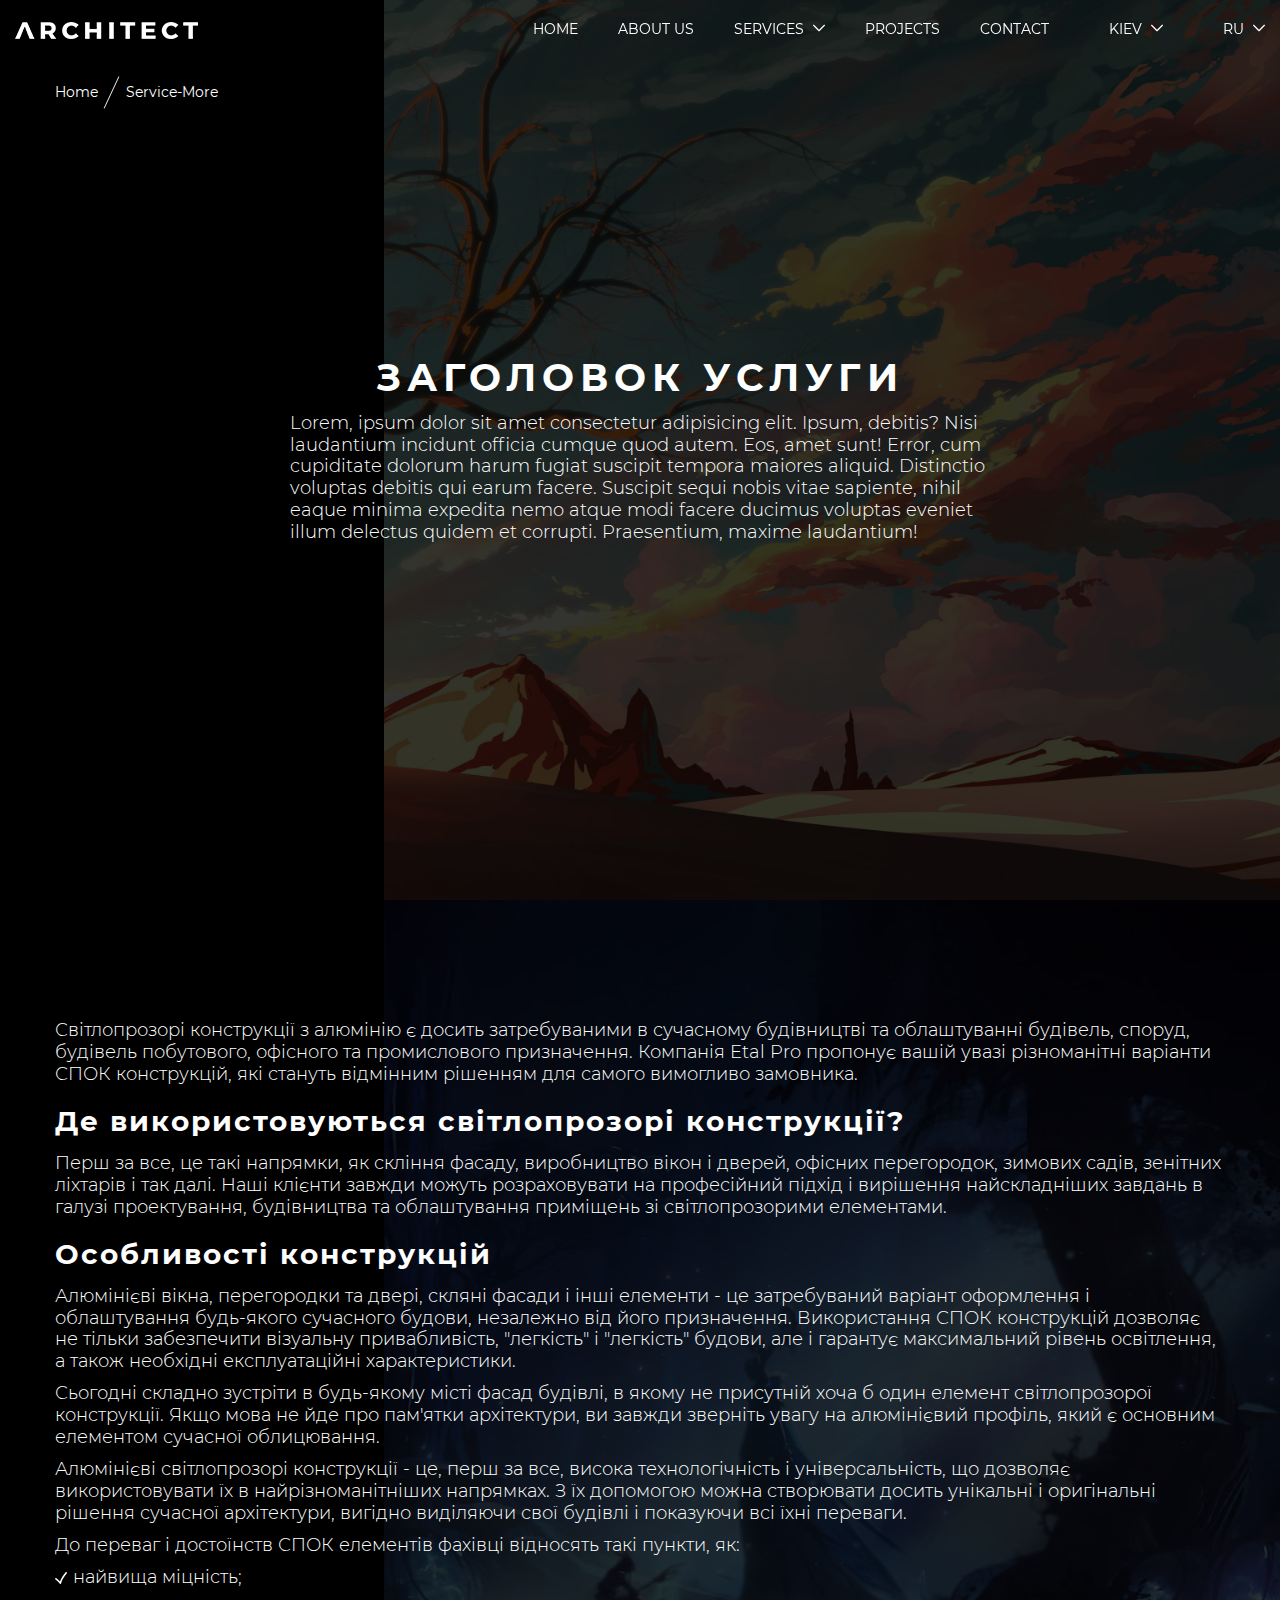
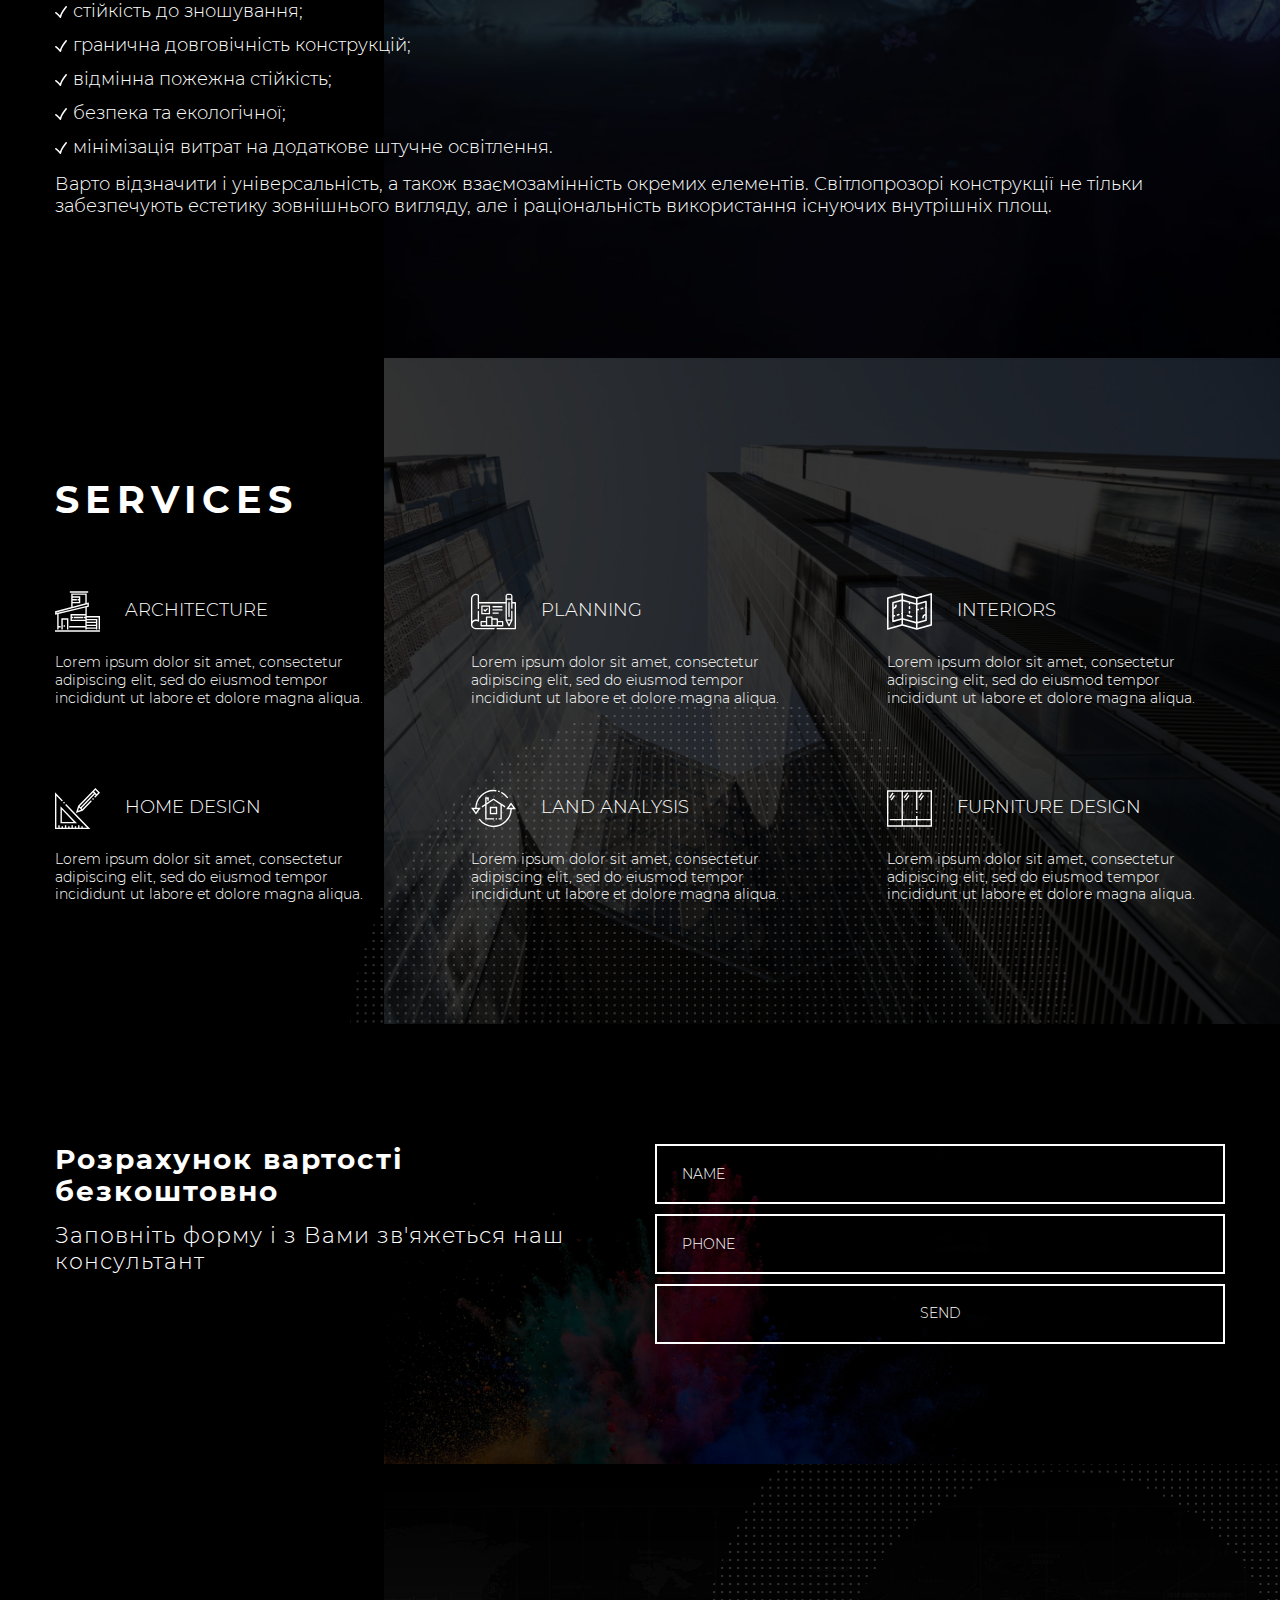
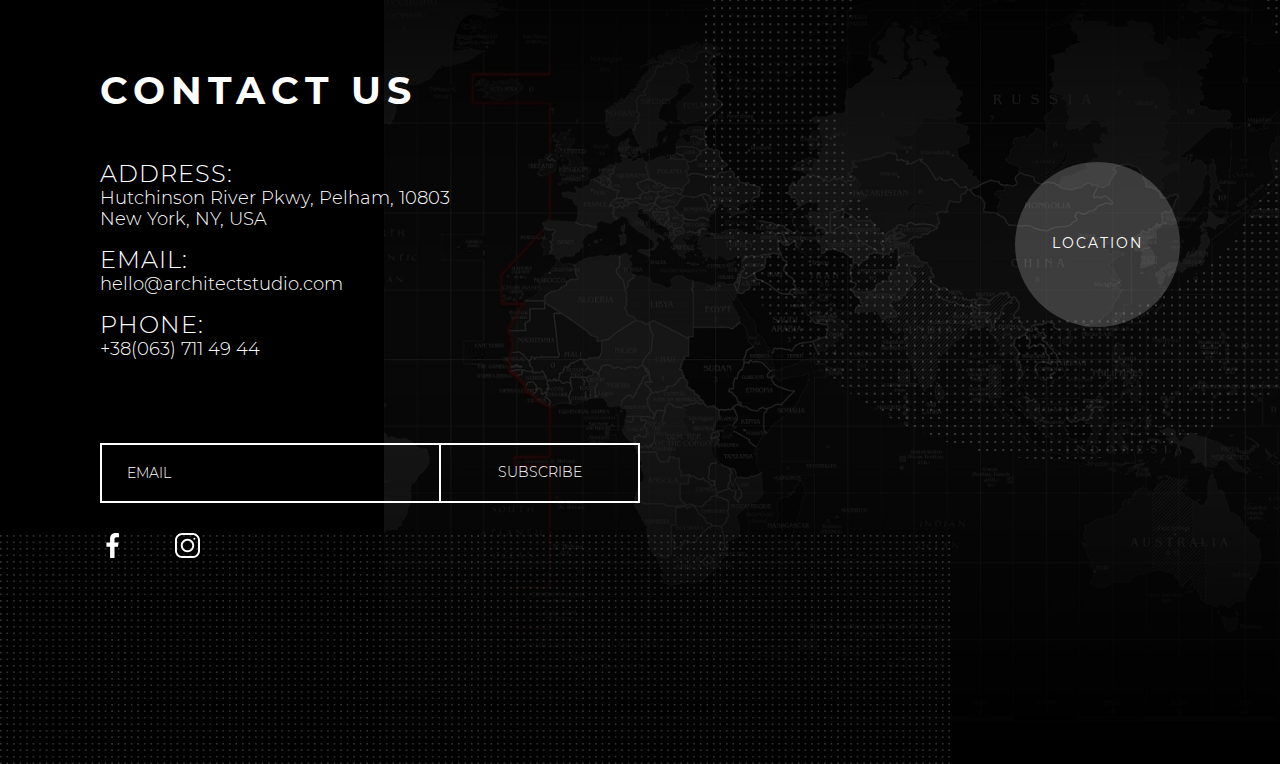
<file: service-more.html>
<!DOCTYPE html>
<html lang="ru">
<head>
	<meta charset="UTF-8">
	<meta name="viewport" content="width=device-width, initial-scale=1.0">
	<link rel="stylesheet" href="css/vendors.css">
	<link rel="stylesheet" href="css/style.css">
	<link rel="shortcut icon" href="favicon.ico">
	<title>Architect</title>
</head>
<body>
	
<div class="wrapper">
	<header class="header" id="header">
		<div class="header__container _container">
			<div class="header__inner">
				<div class="header__logo logo">
					<a href="#" class="logo__link">
						<img src="img/logo.png" alt="Лого">
					</a>
				</div>
				<div class="header__menu menu">
					<nav class="menu__body">
						<ul class="menu__list" id="menu-list">
							<li class="menu__item">
								<a href="#" class="menu__link">Home</a>
							</li>
							<li class="menu__item">
								<a href="#" class="menu__link">About us</a>
							</li>
							<li class="menu__item">
								<a href="#" class="menu__link menu__link--services">SERVICES</a>
								<button class="menu__arrow" type="button">
									<svg class="_icon">
										<use xlink:href=img/sprite.svg#arrow-down></use>
									</svg>
								</button>
								<ul class="menu__sub-list">
									<li class="menu__sub-item">
										<a href="#" class="menu__sub-link">Пункт 1</a>
									</li>
									<li class="menu__sub-item">
										<a href="#" class="menu__sub-link">Пункт 2</a>
									</li>
									<li class="menu__sub-item">
										<a href="#" class="menu__sub-link">Большой пункт с переносом текста</a>
									</li>
								</ul>
							</li>
							<li class="menu__item">
								<a href="#sec" class="menu__link">PROJECTS</a>
							</li>
							<li class="menu__item">
								<a href="#sec" class="menu__link">CONTACT</a>
							</li>
						</ul>
					</nav>
				</div>
				<div class="header__info info-header">
					<div class="info-header__column info-header__column--region">
						<span class="info-header__current-lang _hip-1">Kiev</span>
							<svg class="_icon">
								<use xlink:href=img/sprite.svg#arrow-down></use>
							</svg>
						<ul class="info-header__submenu">
							<li class="info-header__item">
								<a href="#" class="info-header__link">Zhytomyr</a>
							</li>
							<li class="info-header__item">
								<a href="#" class="info-header__link">Kagarlyk</a>
							</li>
							<li class="info-header__item">
								<a href="#" class="info-header__link">Dnipropetrovsk</a>
							</li>
						</ul>
					</div>
					<div class="info-header__column info-header__column--lang">
						<span class="info-header__current-lang _hip-1">Ru</span>
							<svg class="_icon">
								<use xlink:href=img/sprite.svg#arrow-down></use>
							</svg>
						<ul class="info-header__submenu">
							<li class="info-header__item">
								<a href="#" class="info-header__link">Ua</a>
							</li>
							<li class="info-header__item">
								<a href="#" class="info-header__link">En</a>
							</li>
						</ul>
					</div>
				</div>
				<div class="header__button">
					<button class="header__icon" type="button">
						<span></span>
						<span></span>
						<span></span>
					</button>
				</div>
			</div>
		</div>
	</header>
	<main class="page" id="page">
      <div class="breadcrumbs">
         <div class="_container">
            <ul class="breadcrumbs__list">
               <li class="breadcrumbs__item">
                  <a href="#" class="breadcrumbs__link">Home</a>
               </li>
               <li class="breadcrumbs__item">
                  <span class="breadcrumbs__link">Service-More</span>
               </li>
            </ul>
         </div>
      </div>
		<section class="page__short short" id="short">
			<div class="short__container _container">
				<div class="short__content">
					<h1 class="short__title _title">Заголовок Услуги</h1>
					<p class="short__text _text">Lorem, ipsum dolor sit amet consectetur adipisicing elit. Ipsum, debitis? Nisi laudantium incidunt officia cumque quod autem. Eos, amet sunt! Error, cum cupiditate dolorum harum fugiat suscipit tempora maiores aliquid.
					Distinctio voluptas debitis qui earum facere. Suscipit sequi nobis vitae sapiente, nihil eaque minima expedita nemo atque modi facere ducimus voluptas eveniet illum delectus quidem et corrupti. Praesentium, maxime laudantium!</p>
				</div>
			</div>
			<div class="short__picture">
				<img src="img/short/01.jpg" alt="Фон">
			</div>
		</section>
		<section class="page__data data" id="data">
			<div class="data__container _container">
				<div class="data__content content-data">
					<p class="content-data__text _text">Світлопрозорі конструкції з алюмінію є досить затребуваними в сучасному будівництві та облаштуванні будівель, споруд, будівель побутового, офісного та промислового призначення. Компанія Etal Pro пропонує вашій увазі різноманітні варіанти СПОК конструкцій, які стануть відмінним рішенням для самого вимогливо замовника.</p>
					<div class="content-data__title">Де використовуються світлопрозорі конструкції?</div>
					<p class="content-data__text _text">Перш за все, це такі напрямки, як скління фасаду, виробництво вікон і дверей, офісних перегородок, зимових садів, зенітних ліхтарів і так далі. Наші клієнти завжди можуть розраховувати на професійний підхід і вирішення найскладніших завдань в галузі проектування, будівництва та облаштування приміщень зі світлопрозорими елементами.</p>
					<div class="content-data__title">Особливості конструкцій</div>
					<div class="content-data__more-text _text">
						<p>Алюмінієві вікна, перегородки та двері, скляні фасади і інші елементи - це затребуваний варіант оформлення і облаштування будь-якого сучасного будови, незалежно від його призначення. Використання СПОК конструкцій дозволяє не тільки забезпечити візуальну привабливість, "легкість" і "легкість" будови, але і гарантує максимальний рівень освітлення, а також необхідні експлуатаційні характеристики.</p>
						<p>Сьогодні складно зустріти в будь-якому місті фасад будівлі, в якому не присутній хоча б один елемент світлопрозорої конструкції. Якщо мова не йде про пам'ятки архітектури, ви завжди зверніть увагу на алюмінієвий профіль, який є основним елементом сучасної облицювання.</p>
						<p>Алюмінієві світлопрозорі конструкції - це, перш за все, висока технологічність і універсальність, що дозволяє використовувати їх в найрізноманітніших напрямках. З їх допомогою можна створювати досить унікальні і оригінальні рішення сучасної архітектури, вигідно виділяючи свої будівлі і показуючи всі їхні переваги.</p>
						<p>До переваг і достоїнств СПОК елементів фахівці відносять такі пункти, як:</p>
					</div>
					<ul class="content-data__list">
						<li class="content-data__item">
							<p class="content-data__benefit _text">
								<svg class="_icon">
									<use xlink:href=img/sprite.svg#check-mark></use>
								</svg>	
								найвища міцність;
							</p>
						</li>
						<li class="content-data__item">
							<p class="content-data__benefit _text">
								<svg class="_icon">
									<use xlink:href=img/sprite.svg#check-mark></use>
								</svg>
								стійкість до зношування;
							</p>
						</li>
						<li class="content-data__item">
							<p class="content-data__benefit _text">
								<svg class="_icon">
									<use xlink:href=img/sprite.svg#check-mark></use>
								</svg>
								гранична довговічність конструкцій;
							</p>
						</li>
						<li class="content-data__item">
							<p class="content-data__benefit _text">
								<svg class="_icon">
									<use xlink:href=img/sprite.svg#check-mark></use>
								</svg>
								відмінна пожежна стійкість;
							</p>
						</li>
						<li class="content-data__item">
							<p class="content-data__benefit _text">
								<svg class="_icon">
									<use xlink:href=img/sprite.svg#check-mark></use>
								</svg>
								безпека та екологічної;
							</p>
						</li>
						<li class="content-data__item">
							<p class="content-data__benefit _text">
								<svg class="_icon">
									<use xlink:href=img/sprite.svg#check-mark></use>
								</svg>
								мінімізація витрат на додаткове штучне освітлення.
							</p>
						</li>
					</ul>
					<p class="content-data__text _text">Варто відзначити і універсальність, а також взаємозамінність окремих елементів. Світлопрозорі конструкції не тільки забезпечують естетику зовнішнього вигляду, але і раціональність використання існуючих внутрішніх площ.</p>
				</div>
			</div>
			<div class="data__picture">
				<img src="img/data/01.jpg" alt="Фон">
			</div>
		</section>
		<section class="page__services services" id="services">
			<div class="services__wrapper section-inside-wrapper">
				<div class="services__container _container">
					<div class="services__content">
						<h2 class="services__title _title">SERVICES</h2>
						<div class="services__items">
							<article class="services__item item-services">
								<div class="item-services__inner">
									<img class="item-services__image" src="img/services/01.svg" alt="Сервис-1">
									<div class="item-services__title">ARCHITECTURE</div>
								</div>
								<div class="item-services__body">
									<p class="item-services__text">Lorem ipsum dolor sit amet, consectetur adipiscing elit, sed do eiusmod tempor incididunt ut labore et dolore magna aliqua.</p>
								</div>
							</article>
							<article class="services__item item-services">
								<div class="item-services__inner">
									<img class="item-services__image" src="img/services/02.svg" alt="Сервис-2">
									<div class="item-services__title">PLANNING</div>
								</div>
								<div class="item-services__body">
									<p class="item-services__text">Lorem ipsum dolor sit amet, consectetur adipiscing elit, sed do eiusmod tempor incididunt ut labore et dolore magna aliqua.</p>
								</div>
							</article>
							<article class="services__item item-services">
								<div class="item-services__inner">
									<img class="item-services__image" src="img/services/03.svg" alt="Сервис-3">
									<div class="item-services__title">INTERIORS</div>
								</div>
								<div class="item-services__body">
									<p class="item-services__text">Lorem ipsum dolor sit amet, consectetur adipiscing elit, sed do eiusmod tempor incididunt ut labore et dolore magna aliqua.</p>
								</div>
							</article>
							<article class="services__item item-services">
								<div class="item-services__inner">
									<img class="item-services__image" src="img/services/04.svg" alt="Сервис-4">
									<div class="item-services__title">HOME DESIGN</div>
								</div>
								<div class="item-services__body">
									<p class="item-services__text">Lorem ipsum dolor sit amet, consectetur adipiscing elit, sed do eiusmod tempor incididunt ut labore et dolore magna aliqua.</p>
								</div>
							</article>
							<article class="services__item item-services">
								<div class="item-services__inner">
									<img class="item-services__image" src="img/services/05.svg" alt="Сервис-5">
									<div class="item-services__title">LAND ANALYSIS</div>
								</div>
								<div class="item-services__body">
									<p class="item-services__text">Lorem ipsum dolor sit amet, consectetur adipiscing elit, sed do eiusmod tempor incididunt ut labore et dolore magna aliqua.</p>
								</div>
							</article>
							<article class="services__item item-services">
								<div class="item-services__inner">
									<img class="item-services__image" src="img/services/06.svg" alt="Сервис-6">
									<div class="item-services__title">FURNITURE DESIGN</div>
								</div>
								<div class="item-services__body">
									<p class="item-services__text">Lorem ipsum dolor sit amet, consectetur adipiscing elit, sed do eiusmod tempor incididunt ut labore et dolore magna aliqua.</p>
								</div>
							</article>
						</div>
					</div>
				</div>
				<div class="services__picture">
					<img src="img/services/01.jpg" alt="Фон">
				</div>
			</div>
		</section>
		<section class="page__reverse reverse" id="reverse">
			<div class="reverse__container _container">
				<div class="reverse__content">
					<div class="reverse__inner">
						<div class="reverse__info">
							<div class="reverse__title">Розрахунок вартості безкоштовно</div>
							<div class="reverse__subtitle">Заповніть форму і з Вами зв'яжеться наш консультант</div>
						</div>
						<div class="reverse__contact-details">
							<form action="#" class="reverse__form form" id="form" data-form="form">
								<input type="text" class="reverse__input input _req" placeholder="NAME">
								<input type="tel" class="reverse__input input _req" placeholder="PHONE">
								<button class="reverse__btn btn" type="submit">SEND</button>
							</form>
						</div>
					</div>
				</div>
			</div>
			<div class="reverse__picture">
				<img src="img/reverse/01.jpg" alt="Фон">
			</div>
		</section>
		<section class="page__contacts contacts" id="contacts">
			<div class="contacts__wrapper section-inside-wrapper">
				<div class="contacts__container _adapt-container _container">
					<div class="contacts__content">
						<h2 class="contacts__title _title">CONTACT US</h2>
						<div class="contacts__inner">
							<div class="contacts__details">
								<div class="contacts__info info-contacts">
									<div class="info-contacts__address">
										<div class="info-contacts__address-title _contacts-title">ADDRESS:</div>
										<p class="info-contacts__address-text _contacts-text">Hutchinson River Pkwy, Pelham, 10803</p>
										<p class="info-contacts__address-text _contacts-text">New York, NY, USA</p>
									</div>
									<div class="info-contacts__email">
										<div class="info-contacts__email-title _contacts-title">EMAIL:</div>
										<a href="mailto:hello@architectstudio.com" class="info-contacts__email-text _contacts-text">hello@architectstudio.com</a>
									</div>
									<div class="info-contacts__phone">
										<div class="info-contacts__phone-title _contacts-title">PHONE:</div>
										<a href="tel:+380637114944" class="info-contacts__phone-text _contacts-text">+38(063) 711 49 44</a>
									</div>
								</div>
								<form action="#" class="contacts__form form" id="form" data-form="form">
									<input type="text" class="form__input input _req _email" placeholder="EMAIL">
									<button class="form__btn btn" type="submit">SUBSCRIBE</button>
								</form>
							</div>
							<div class="contacts__location">
								<a data-fslightbox href="#google" class="contacts__btn">
									<span>LOCATION</span>
								</a>
								<iframe
									src="https://www.google.com/maps/embed?pb=!1m14!1m8!1m3!1d434857.0753458!2d54.9475523!3d25.0757595!3m2!1i1024!2i768!4f13.1!3m3!1m2!1s0x3e5f43496ad9c645%3A0xbde66e5084295162!2z0JTRg9Cx0LDQuSAtINCe0LHRitC10LTQuNC90LXQvdC90YvQtSDQkNGA0LDQsdGB0LrQuNC1INCt0LzQuNGA0LDRgtGL!5e1!3m2!1sru!2sbg!4v1628156960848!5m2!1sru!2sbg"
									id="google"
									width="1920px"
									height="1080px"
									frameBorder="0"
									allow="autoplay; fullscreen"
									allowFullScreen>
								</iframe>
							</div>
						</div>
						<ul class="contacts__social pagination__social social-list">
							<li class="social-list__item">
								<a href="#" class="social-list__link" target="_blank">
									<svg class="_icon">
										<use xlink:href=img/sprite.svg#facebook></use>
									</svg>
								</a>
							</li>
							<li class="social-list__item">
								<a href="#" class="social-list__link" target="_blank">
									<svg class="_icon">
										<use xlink:href=img/sprite.svg#instagram></use>
									</svg>
								</a>
							</li>
						</ul>
					</div>
				</div>
				<div class="contacts__picture">
					<img src="img/contacts/01.jpg" alt="Фон">
				</div>
			</div>
		</section>
	</main>
   <div class="pagination" id="pagination">
		<div class="pagination__inner">
			<div class="pagination__arrows arrows-nav">
				<button class="arrows-nav__arrow" type="button" id="moveUp">
					<svg class="_icon">
						<use xlink:href=img/sprite.svg#nav-arrow-down></use>
					</svg>
				</button>
				<button class="arrows-nav__arrow" type="button" id="moveDown">
					<svg class="_icon">
						<use xlink:href=img/sprite.svg#nav-arrow-down></use>
					</svg>
				</button>
			</div>
			<ul class="pagination__social social-list">
				<li class="social-list__item">
					<a href="#" class="social-list__link" target="_blank">
						<svg class="_icon">
							<use xlink:href=img/sprite.svg#facebook></use>
						</svg>
					</a>
				</li>
				<li class="social-list__item">
					<a href="#" class="social-list__link" target="_blank">
						<svg class="_icon">
							<use xlink:href=img/sprite.svg#instagram></use>
						</svg>
					</a>
				</li>
			</ul>
		</div>
	</div>
</div>

<script src="js/vendors.js"></script>
<script src="js/script.js"></script>

</body>
</html>
</file>
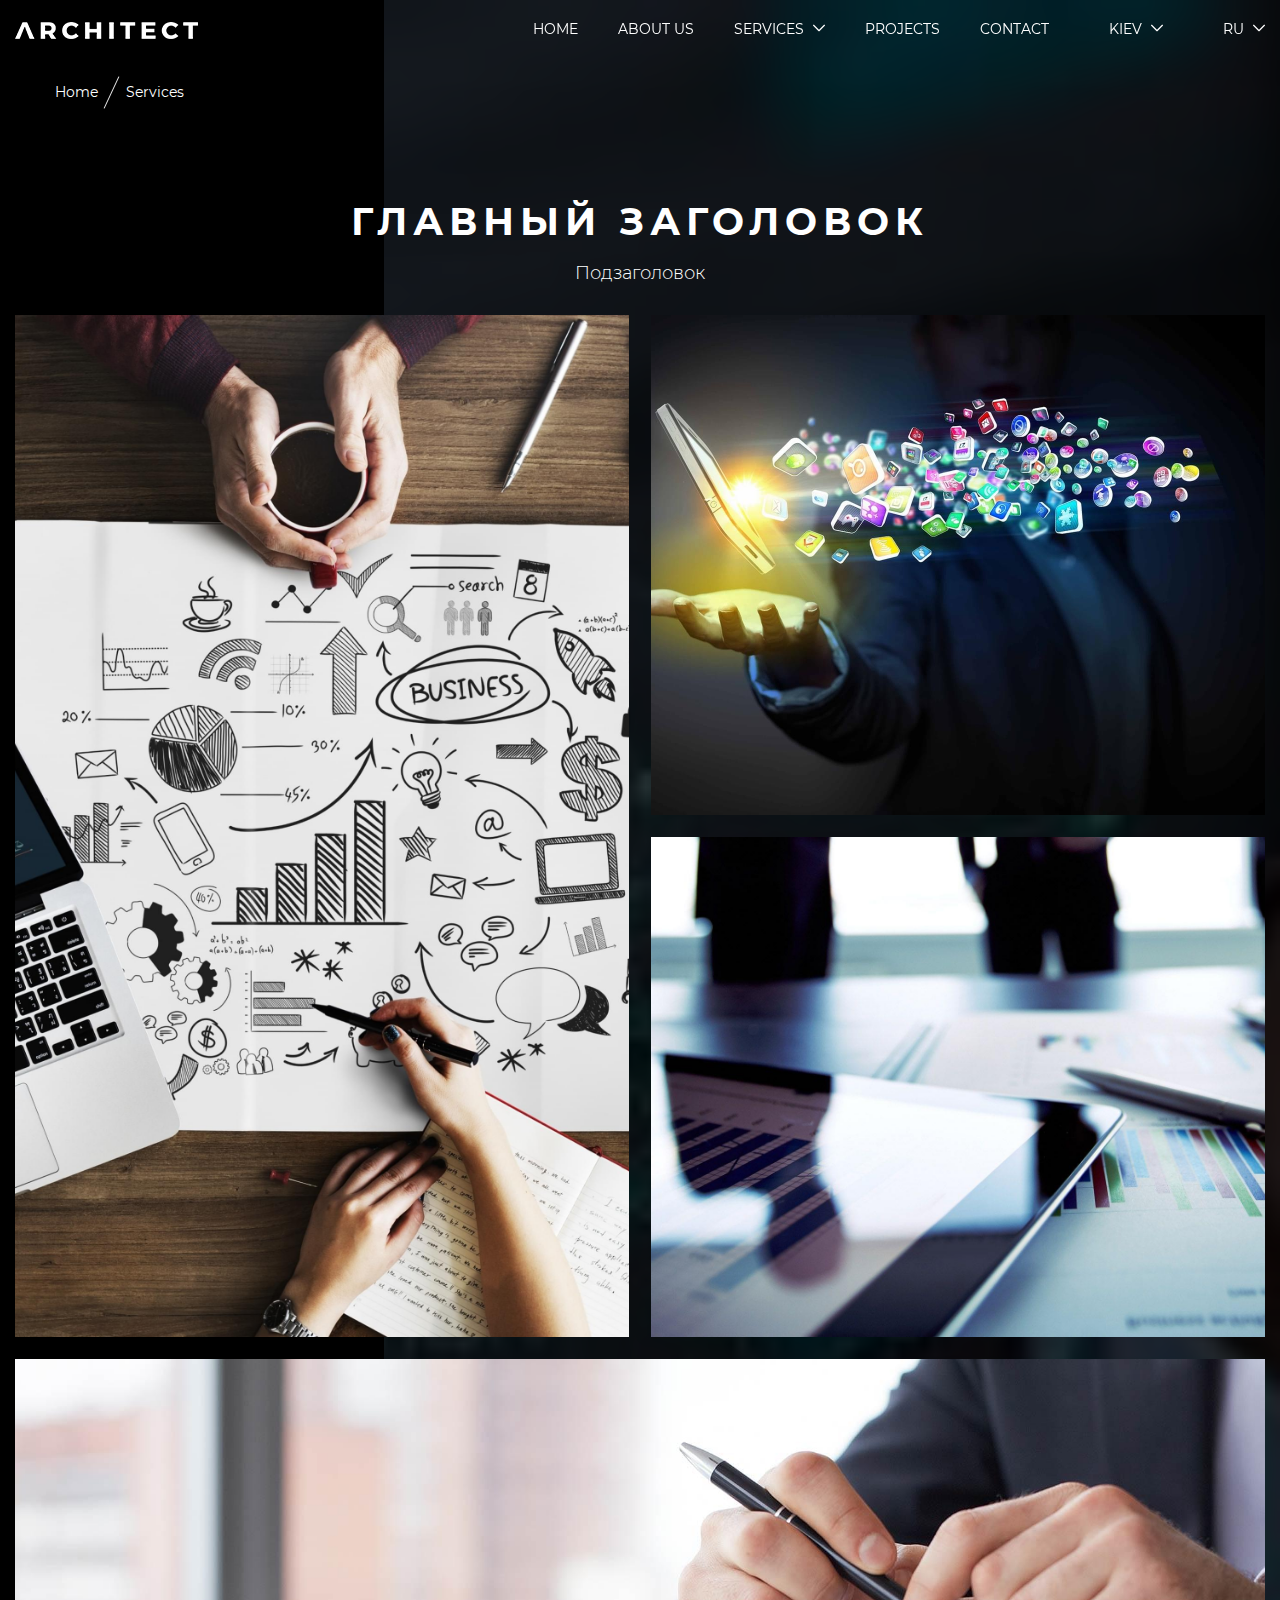
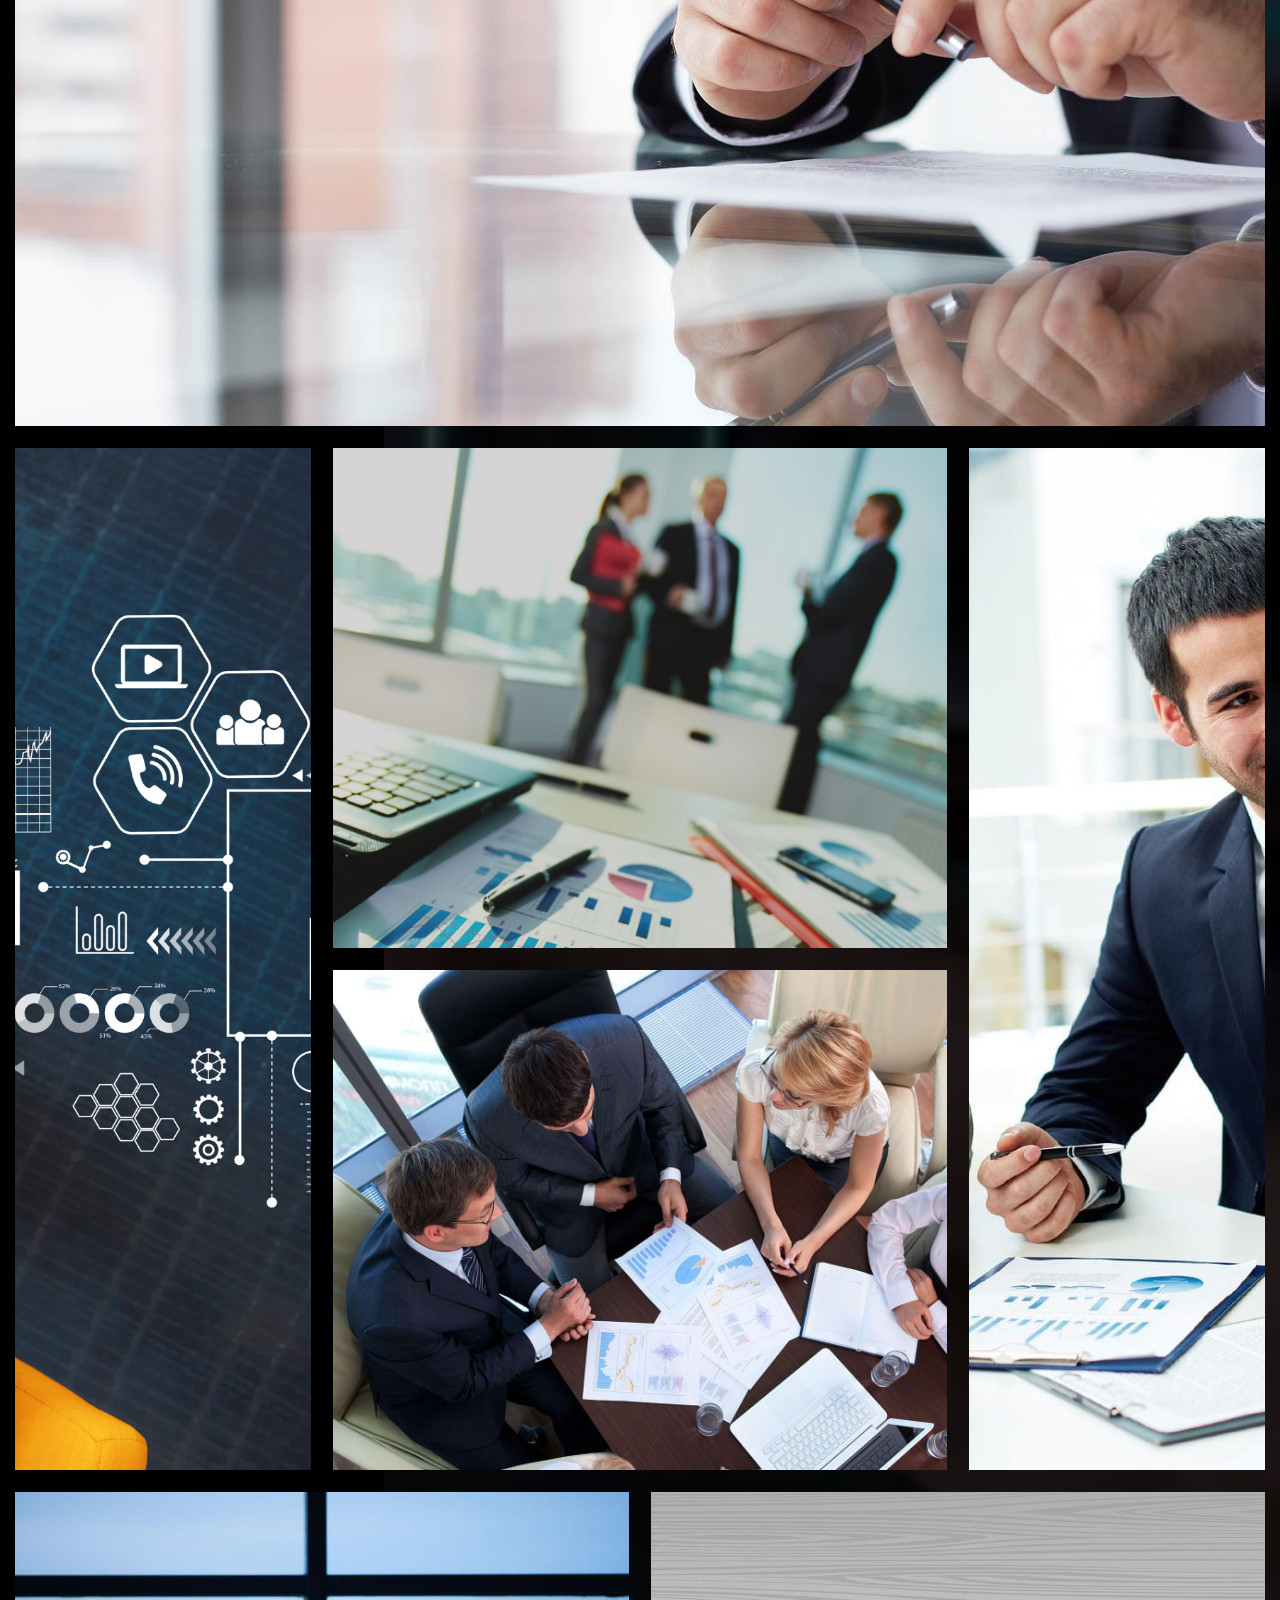
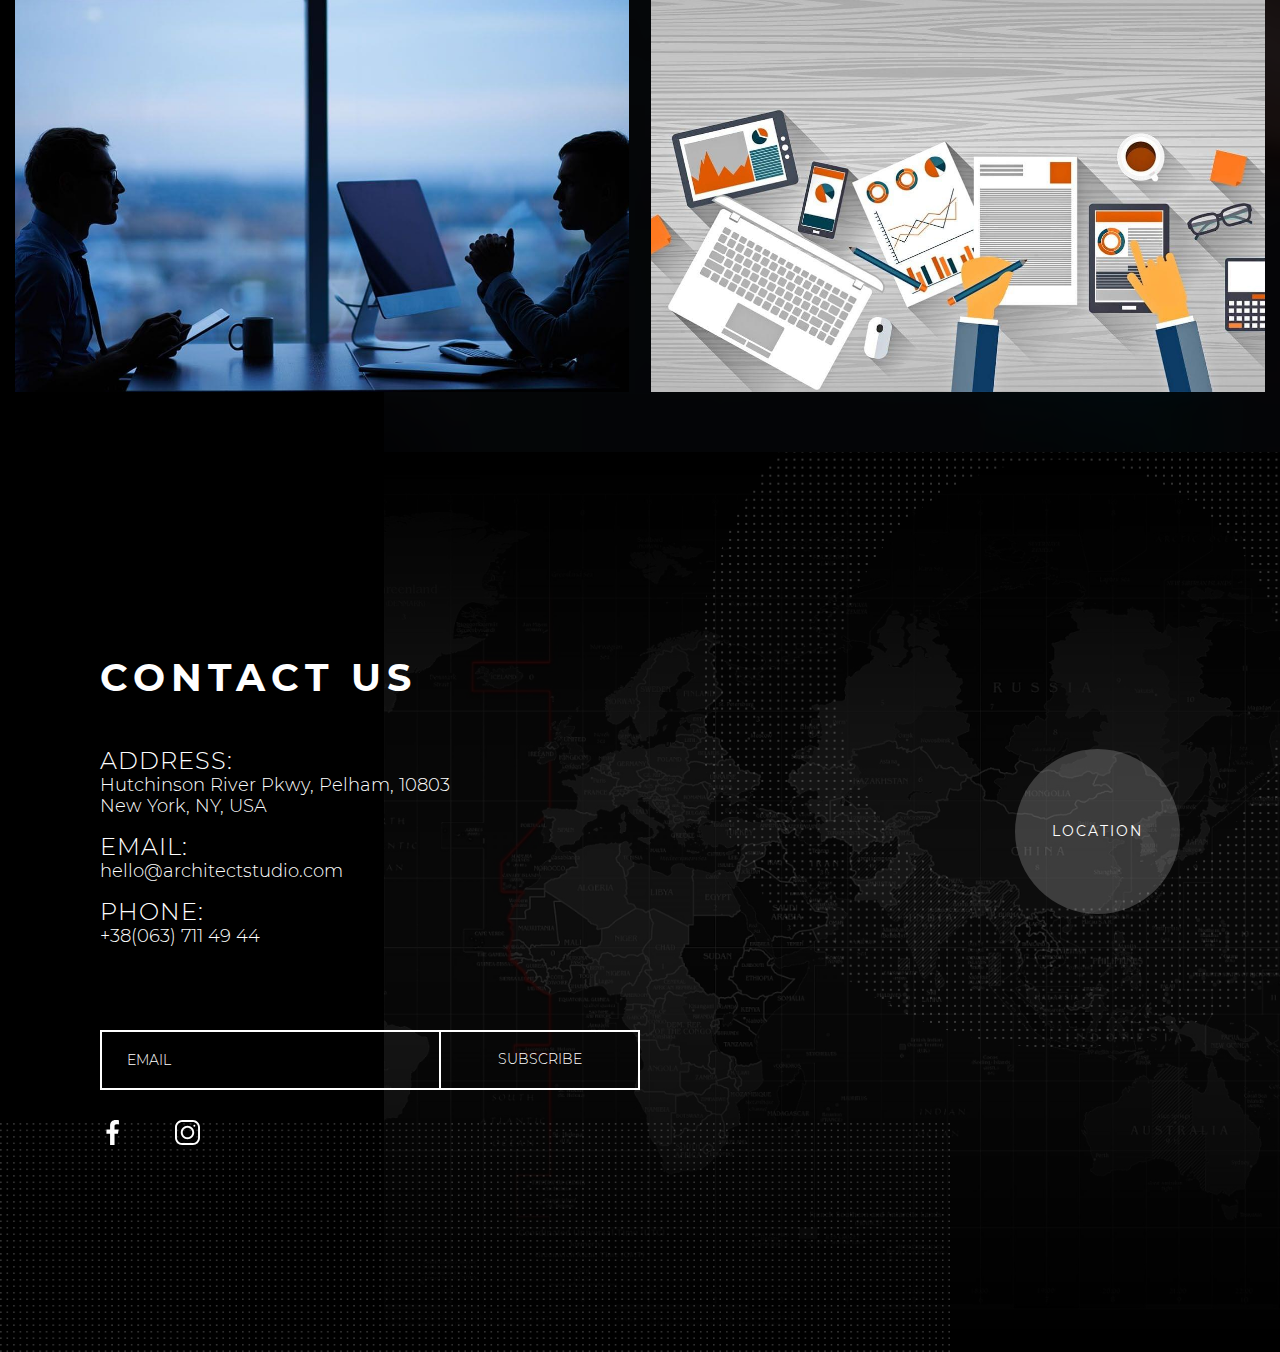
<file: services.html>
<!DOCTYPE html>
<html lang="ru">
<head>
	<meta charset="UTF-8">
	<meta name="viewport" content="width=device-width, initial-scale=1.0">
	<link rel="stylesheet" href="css/vendors.css">
	<link rel="stylesheet" href="css/style.css">
	<link rel="shortcut icon" href="favicon.ico">
	<title>Architect</title>
</head>
<body>
	
<div class="wrapper">
	<header class="header" id="header">
		<div class="header__container _container">
			<div class="header__inner">
				<div class="header__logo logo">
					<a href="#" class="logo__link">
						<img src="img/logo.png" alt="Лого">
					</a>
				</div>
				<div class="header__menu menu">
					<nav class="menu__body">
						<ul class="menu__list" id="menu-list">
							<li class="menu__item">
								<a href="#" class="menu__link">Home</a>
							</li>
							<li class="menu__item">
								<a href="#" class="menu__link">About us</a>
							</li>
							<li class="menu__item">
								<a href="#" class="menu__link menu__link--services">SERVICES</a>
								<button class="menu__arrow" type="button">
									<svg class="_icon">
										<use xlink:href=img/sprite.svg#arrow-down></use>
									</svg>
								</button>
								<ul class="menu__sub-list">
									<li class="menu__sub-item">
										<a href="#" class="menu__sub-link">Пункт 1</a>
									</li>
									<li class="menu__sub-item">
										<a href="#" class="menu__sub-link">Пункт 2</a>
									</li>
									<li class="menu__sub-item">
										<a href="#" class="menu__sub-link">Большой пункт с переносом текста</a>
									</li>
								</ul>
							</li>
							<li class="menu__item">
								<a href="#sec" class="menu__link">PROJECTS</a>
							</li>
							<li class="menu__item">
								<a href="#sec" class="menu__link">CONTACT</a>
							</li>
						</ul>
					</nav>
				</div>
				<div class="header__info info-header">
					<div class="info-header__column info-header__column--region">
						<span class="info-header__current-lang _hip-1">Kiev</span>
							<svg class="_icon">
								<use xlink:href=img/sprite.svg#arrow-down></use>
							</svg>
						<ul class="info-header__submenu">
							<li class="info-header__item">
								<a href="#" class="info-header__link">Zhytomyr</a>
							</li>
							<li class="info-header__item">
								<a href="#" class="info-header__link">Kagarlyk</a>
							</li>
							<li class="info-header__item">
								<a href="#" class="info-header__link">Dnipropetrovsk</a>
							</li>
						</ul>
					</div>
					<div class="info-header__column info-header__column--lang">
						<span class="info-header__current-lang _hip-1">Ru</span>
							<svg class="_icon">
								<use xlink:href=img/sprite.svg#arrow-down></use>
							</svg>
						<ul class="info-header__submenu">
							<li class="info-header__item">
								<a href="#" class="info-header__link">Ua</a>
							</li>
							<li class="info-header__item">
								<a href="#" class="info-header__link">En</a>
							</li>
						</ul>
					</div>
				</div>
				<div class="header__button">
					<button class="header__icon" type="button">
						<span></span>
						<span></span>
						<span></span>
					</button>
				</div>
			</div>
		</div>
	</header>
	<main class="page" id="page">
		<div class="breadcrumbs">
         <div class="_container">
            <ul class="breadcrumbs__list">
               <li class="breadcrumbs__item">
                  <a href="#" class="breadcrumbs__link">Home</a>
               </li>
               <li class="breadcrumbs__item">
                  <span class="breadcrumbs__link">Services</span>
               </li>
            </ul>
         </div>
      </div>
      <section class="page__services-full services-full" id="services-full">
			<div class="services-full__body">
				<div class="_container">
					<div class="services-full__top">
						<div class="services-full__title _title">Главный заголовок</div>
						<div class="services-full__subtitle _text">Подзаголовок</div>
					</div>
				</div>
				<div class="_container-fluid">
					<div class="services-full__items">
						<a data-fslightbox="services-gallery" href="img/services-full/1.jpg" class="services-full__item">
							<img src="img/services-full/1.jpg" alt="Услуга">
						</a>
						<a data-fslightbox="services-gallery" href="img/services-full/2.jpg" class="services-full__item">
							<img src="img/services-full/2.jpg" alt="Услуга">
						</a>
						<a data-fslightbox="services-gallery" href="img/services-full/3.jpg" class="services-full__item">
							<img src="img/services-full/3.jpg" alt="Услуга">
						</a>
						<a data-fslightbox="services-gallery" href="img/services-full/4.jpg" class="services-full__item">
							<img src="img/services-full/4.jpg" alt="Услуга">
						</a>
						<a data-fslightbox="services-gallery" href="img/services-full/5.jpg" class="services-full__item">
							<img src="img/services-full/5.jpg" alt="Услуга">
						</a>
						<a data-fslightbox="services-gallery" href="img/services-full/6.jpg" class="services-full__item">
							<img src="img/services-full/6.jpg" alt="Услуга">
						</a>
						<a data-fslightbox="services-gallery" href="img/services-full/7.jpg" class="services-full__item">
							<img src="img/services-full/7.jpg" alt="Услуга">
						</a>
						<a data-fslightbox="services-gallery" href="img/services-full/8.jpg" class="services-full__item">
							<img src="img/services-full/8.jpg" alt="Услуга">
						</a>
						<a data-fslightbox="services-gallery" href="img/services-full/9.jpg" class="services-full__item">
							<img src="img/services-full/9.jpg" alt="Услуга">
						</a>
						<a data-fslightbox="services-gallery" href="img/services-full/10.jpg" class="services-full__item">
							<img src="img/services-full/10.jpg" alt="Услуга">
						</a>
					</div>
				</div>
			</div>
			<div class="services-full__picture">
				<img src="img/services-full/01.jpg" alt="Фон">
			</div>
      </section>
		<section class="page__contacts contacts" id="contacts">
			<div class="contacts__wrapper section-inside-wrapper">
				<div class="contacts__container _adapt-container _container">
					<div class="contacts__content">
						<h2 class="contacts__title _title">CONTACT US</h2>
						<div class="contacts__inner">
							<div class="contacts__details">
								<div class="contacts__info info-contacts">
									<div class="info-contacts__address">
										<div class="info-contacts__address-title _contacts-title">ADDRESS:</div>
										<p class="info-contacts__address-text _contacts-text">Hutchinson River Pkwy, Pelham, 10803</p>
										<p class="info-contacts__address-text _contacts-text">New York, NY, USA</p>
									</div>
									<div class="info-contacts__email">
										<div class="info-contacts__email-title _contacts-title">EMAIL:</div>
										<a href="mailto:hello@architectstudio.com" class="info-contacts__email-text _contacts-text">hello@architectstudio.com</a>
									</div>
									<div class="info-contacts__phone">
										<div class="info-contacts__phone-title _contacts-title">PHONE:</div>
										<a href="tel:+380637114944" class="info-contacts__phone-text _contacts-text">+38(063) 711 49 44</a>
									</div>
								</div>
								<form action="#" class="contacts__form form" data-form="form">
									<input type="text" class="form__input input _req _email" placeholder="EMAIL">
									<button class="form__btn btn" type="submit">SUBSCRIBE</button>
								</form>
							</div>
							<div class="contacts__location">
								<a data-fslightbox href="#google" class="contacts__btn">
									<span>LOCATION</span>
								</a>
								<iframe
									src="https://www.google.com/maps/embed?pb=!1m14!1m8!1m3!1d434857.0753458!2d54.9475523!3d25.0757595!3m2!1i1024!2i768!4f13.1!3m3!1m2!1s0x3e5f43496ad9c645%3A0xbde66e5084295162!2z0JTRg9Cx0LDQuSAtINCe0LHRitC10LTQuNC90LXQvdC90YvQtSDQkNGA0LDQsdGB0LrQuNC1INCt0LzQuNGA0LDRgtGL!5e1!3m2!1sru!2sbg!4v1628156960848!5m2!1sru!2sbg"
									id="google"
									width="1920px"
									height="1080px"
									frameBorder="0"
									allow="autoplay; fullscreen"
									allowFullScreen>
								</iframe>
							</div>
						</div>
						<ul class="contacts__social pagination__social social-list">
							<li class="social-list__item">
								<a href="#" class="social-list__link" target="_blank">
									<svg class="_icon">
										<use xlink:href=img/sprite.svg#facebook></use>
									</svg>
								</a>
							</li>
							<li class="social-list__item">
								<a href="#" class="social-list__link" target="_blank">
									<svg class="_icon">
										<use xlink:href=img/sprite.svg#instagram></use>
									</svg>
								</a>
							</li>
						</ul>
					</div>
				</div>
				<div class="contacts__picture">
					<img src="img/contacts/01.jpg" alt="Фон">
				</div>
			</div>
		</section>
	</main>
   <div class="pagination" id="pagination">
		<div class="pagination__inner">
			<div class="pagination__arrows arrows-nav">
				<button class="arrows-nav__arrow" type="button" id="moveUp">
					<svg class="_icon">
						<use xlink:href=img/sprite.svg#nav-arrow-down></use>
					</svg>
				</button>
				<button class="arrows-nav__arrow" type="button" id="moveDown">
					<svg class="_icon">
						<use xlink:href=img/sprite.svg#nav-arrow-down></use>
					</svg>
				</button>
			</div>
			<ul class="pagination__social social-list">
				<li class="social-list__item">
					<a href="#" class="social-list__link" target="_blank">
						<svg class="_icon">
							<use xlink:href=img/sprite.svg#facebook></use>
						</svg>
					</a>
				</li>
				<li class="social-list__item">
					<a href="#" class="social-list__link" target="_blank">
						<svg class="_icon">
							<use xlink:href=img/sprite.svg#instagram></use>
						</svg>
					</a>
				</li>
			</ul>
		</div>
	</div>
</div>

<script src="js/vendors.js"></script>
<script src="js/script.js"></script>

</body>
</html>
</file>
<file: css/style.css>
@font-face {
  font-family: "Montserrat";
  font-display: swap;
  src: url("../fonts/Montserrat-Bold.woff2") format("woff2");
  font-weight: 700;
  font-style: normal;
}

@font-face {
  font-family: "Montserrat";
  font-display: swap;
  src: url("../fonts/Montserrat-Light.woff2") format("woff2");
  font-weight: 300;
  font-style: normal;
}

@font-face {
  font-family: "Montserrat";
  font-display: swap;
  src: url("../fonts/Montserrat-Regular.woff2") format("woff2");
  font-weight: 400;
  font-style: normal;
}

html,
body {
  margin: 0;
  height: 100%;
  width: 100%;
}

::-webkit-input-placeholder {
  font-family: inherit;
}

::-moz-placeholder {
  font-family: inherit;
}

:-ms-input-placeholder {
  font-family: inherit;
}

::-ms-input-placeholder {
  font-family: inherit;
}

input,
button,
textarea,
::placeholder {
  font-family: inherit;
}

::-webkit-input-placeholder {
  color: inherit;
}

::-moz-placeholder {
  color: inherit;
}

:-ms-input-placeholder {
  color: inherit;
}

::-ms-input-placeholder {
  color: inherit;
}

::placeholder {
  color: inherit;
}

* {
  padding: 0;
  margin: 0;
  border: 0;
}

*,
*::before,
*::after {
  -webkit-box-sizing: border-box;
          box-sizing: border-box;
}

:focus,
:active {
  outline: none;
}

a,
a:visited {
  text-decoration: none;
}

a:focus,
a:active {
  outline: none;
}

nav,
footer,
header,
aside {
  display: block;
}

a {
  display: inline-block;
  color: inherit;
  text-decoration: none;
}

button {
  border: none;
  background: none;
  padding: 0;
  margin: 0;
  cursor: pointer;
}

button:active,
button:focus {
  outline: none;
}

h1,
h2,
h3,
h4,
h5,
h6 {
  font-size: inherit;
  font-weight: 400;
  margin: 0;
}

p {
  margin: 0;
}

ul,
li {
  list-style: none;
  padding: 0;
  margin: 0;
}

body {
  font-family: "Montserrat";
  font-weight: 400;
  font-size: 14px;
  line-height: 1;
  color: #fff;
  background-color: #fff;
}

body._lock {
  overflow: hidden;
}

.wrapper {
  width: 100%;
  min-height: 100%;
  overflow: hidden;
  display: -webkit-box;
  display: -ms-flexbox;
  display: flex;
  -webkit-box-orient: vertical;
  -webkit-box-direction: normal;
      -ms-flex-direction: column;
          flex-direction: column;
}

._container {
  max-width: 1200px;
  margin: 0 auto;
  padding: 0 15px;
}

._container-fluid {
  max-width: 1950px;
  margin: 0 auto;
  padding: 0 15px;
}

body:not(.enable-fullpage) .pagination {
  display: none;
}

body:not(.enable-fullpage) .contacts__social {
  display: -webkit-box;
  display: -ms-flexbox;
  display: flex;
}

body:not(.enable-fullpage) .social-list {
  margin: 30px 0px 0px 0px;
}

body:not(.enable-fullpage) .services {
  padding-top: 120px;
  padding-bottom: 120px;
}

body:not(.enable-fullpage) .services .section-inside-wrapper {
  padding: 0 !important;
  min-height: auto;
  display: block;
}

.footer {
  -webkit-box-flex: 0;
      -ms-flex: 0 0 auto;
          flex: 0 0 auto;
}

section {
  overflow: hidden;
  position: relative;
}

section::before,
section::after {
  pointer-events: none;
}

.breadcrumbs {
  position: absolute;
  top: 80px;
  left: 0;
  width: 100%;
  z-index: 99;
}

.breadcrumbs__list {
  display: -webkit-box;
  display: -ms-flexbox;
  display: flex;
  -ms-flex-wrap: wrap;
      flex-wrap: wrap;
  -webkit-box-align: center;
      -ms-flex-align: center;
          align-items: center;
}

.breadcrumbs__item {
  padding: 5px 0;
}

.breadcrumbs__item:not(:last-child) .breadcrumbs__link {
  padding: 0px 14px 0px 0px;
  margin: 0px 14px 0px 0px;
}

.breadcrumbs__item:not(:last-child) .breadcrumbs__link::after {
  content: "";
  position: absolute;
  top: -10px;
  right: 0;
  height: 35px;
  width: 1px;
  -webkit-transform: rotate(25deg);
      -ms-transform: rotate(25deg);
          transform: rotate(25deg);
  background-color: #eee;
}

.breadcrumbs__item:not(:last-child) .breadcrumbs__link::before {
  content: "";
  position: absolute;
  bottom: -3px;
  left: 50%;
  background-color: #fff;
  height: 1px;
  width: 0;
  -webkit-transition: width 0.3s ease 0s, left 0.3s ease 0s;
  -o-transition: width 0.3s ease 0s, left 0.3s ease 0s;
  transition: width 0.3s ease 0s, left 0.3s ease 0s;
}

.breadcrumbs__link {
  color: #fff;
  position: relative;
}

.section-inside-wrapper {
  min-height: 100vh;
  display: -webkit-box;
  display: -ms-flexbox;
  display: flex;
}

.section-number {
  position: absolute;
  top: 40%;
  -webkit-transform: translateY(-40%);
      -ms-transform: translateY(-40%);
          transform: translateY(-40%);
  z-index: 1000;
  right: 125px;
}

.btn {
  font-family: "Montserrat";
  font-weight: 300;
  font-size: 14px;
  line-height: 157.1428571429%;
  display: -webkit-inline-box;
  display: -ms-inline-flexbox;
  display: inline-flex;
  -webkit-box-align: center;
      -ms-flex-align: center;
          align-items: center;
  -webkit-box-pack: center;
      -ms-flex-pack: center;
          justify-content: center;
  text-align: center;
  border: 2px solid #fff;
  color: #fff;
  height: 60px;
  min-width: 200px;
  text-transform: uppercase;
  -webkit-transition: all 0.3s ease 0s;
  -o-transition: all 0.3s ease 0s;
  transition: all 0.3s ease 0s;
}

.input {
  font-family: "Montserrat";
  font-weight: 300;
  font-size: 14px;
  line-height: 157.1428571429%;
  border: 2px solid #fff;
  color: #fff;
  height: 60px;
  padding-right: 25px;
  padding-left: 25px;
  background-color: transparent;
  -webkit-transition: all 0.3s ease 0s;
  -o-transition: all 0.3s ease 0s;
  transition: all 0.3s ease 0s;
}

.input::-webkit-input-placeholder {
  text-transform: uppercase;
}

.input::-moz-placeholder {
  text-transform: uppercase;
}

.input:-ms-input-placeholder {
  text-transform: uppercase;
}

.input::-ms-input-placeholder {
  text-transform: uppercase;
}

.input::placeholder {
  text-transform: uppercase;
}

.input._error {
  border-top-color: red;
  border-left-color: red;
  border-bottom-color: red;
}

._icon {
  fill: #fff;
  width: 12px;
  height: 12px;
}

._hip-1 {
  line-height: 157.1428571429%;
  text-transform: uppercase;
  cursor: pointer;
}

._title {
  font-weight: 700;
  font-size: 38px;
  line-height: 114.2857142857%;
  letter-spacing: 6px;
  text-transform: uppercase;
  color: #fff;
}

._text {
  font-weight: 300;
  font-size: 18px;
  line-height: 122.2222222222%;
  color: #fff;
}

._contacts-title {
  font-weight: 300;
  font-size: 24px;
  line-height: 1;
  text-transform: uppercase;
  letter-spacing: 1px;
  color: #fff;
  margin: 0px 0px 3px 0px;
}

._contacts-text {
  font-weight: 300;
  font-size: 18px;
  line-height: 1;
  color: #fff;
}

._contacts-text:not(:last-child) {
  margin: 0px 0px 3px 0px;
}

.pagination {
  position: fixed;
  left: 0;
  bottom: 25px;
  width: 100%;
  height: auto;
  padding-right: 80px;
  padding-left: 80px;
  z-index: 99;
  background-color: transparent;
  pointer-events: none;
}

.pagination__inner {
  display: -webkit-box;
  display: -ms-flexbox;
  display: flex;
  -webkit-box-align: center;
      -ms-flex-align: center;
          align-items: center;
  -webkit-box-pack: justify;
      -ms-flex-pack: justify;
          justify-content: space-between;
}

.arrows-nav {
  pointer-events: auto;
  display: -webkit-box;
  display: -ms-flexbox;
  display: flex;
  -webkit-box-align: center;
      -ms-flex-align: center;
          align-items: center;
}

.arrows-nav__arrow {
  display: -webkit-inline-box;
  display: -ms-inline-flexbox;
  display: inline-flex;
  -webkit-box-align: center;
      -ms-flex-align: center;
          align-items: center;
  -webkit-box-pack: center;
      -ms-flex-pack: center;
          justify-content: center;
}

.arrows-nav__arrow:not(:last-child) {
  margin-right: 50px;
}

.arrows-nav__arrow:first-child {
  -webkit-transform: rotate(-180deg);
      -ms-transform: rotate(-180deg);
          transform: rotate(-180deg);
}

.arrows-nav__arrow ._icon {
  fill: #fff;
  width: 25px;
  height: 22px;
  -webkit-transition: fill 0.3s ease 0s;
  -o-transition: fill 0.3s ease 0s;
  transition: fill 0.3s ease 0s;
}

.social-list {
  display: -webkit-box;
  display: -ms-flexbox;
  display: flex;
  -webkit-box-align: center;
      -ms-flex-align: center;
          align-items: center;
  pointer-events: auto;
}

.social-list__item:not(:last-child) {
  margin-right: 50px;
}

.social-list__link {
  display: -webkit-inline-box;
  display: -ms-inline-flexbox;
  display: inline-flex;
  -webkit-box-align: center;
      -ms-flex-align: center;
          align-items: center;
  -webkit-box-pack: center;
      -ms-flex-pack: center;
          justify-content: center;
}

.social-list__link ._icon {
  width: 25px;
  height: 25px;
  -webkit-transition: fill 0.3s ease 0s;
  -o-transition: fill 0.3s ease 0s;
  transition: fill 0.3s ease 0s;
}

#fp-nav.fp-right {
  right: 100px;
  z-index: 99;
}

#fp-nav.fp-right ul > li {
  width: 10px;
  height: 10px;
  margin: 0px 0px 40px 0px;
}

#fp-nav.fp-right ul > li:last-child {
  margin-bottom: 0;
}

#fp-nav ul {
  counter-reset: number;
}

#fp-nav ul li a.active span:last-child::after,
.fp-slidesNav ul li a.active span:last-child::after {
  opacity: 1;
  visibility: visible;
  -webkit-transform: scale(1);
      -ms-transform: scale(1);
          transform: scale(1);
}

#fp-nav ul li a span,
.fp-slidesNav ul li a span {
  top: 0;
  left: 0;
  width: 10px;
  height: 10px;
  background: transparent;
  border: 2px solid #fff;
  margin: 0;
  -webkit-transition: all 0.4s ease 0s;
  -o-transition: all 0.4s ease 0s;
  transition: all 0.4s ease 0s;
}

#fp-nav ul li:hover a span,
.fp-slidesNav ul li:hover a span {
  width: 100%;
  height: 100%;
  margin: 0;
}

#fp-nav ul li a.active span,
#fp-nav ul li:hover a.active span,
.fp-slidesNav ul li a.active span,
.fp-slidesNav ul li:hover a.active span {
  background: #fff;
  width: 100%;
  height: 100%;
  margin: 0;
}

#fp-nav ul li a span:last-child::after {
  content: "0" counter(number);
  counter-increment: number;
  opacity: 0;
  visibility: hidden;
  -webkit-transform: scale(0);
      -ms-transform: scale(0);
          transform: scale(0);
  position: absolute;
  top: -20px;
  left: -70px;
  z-index: 1;
  font-size: 36px;
  line-height: 133.3333333333%;
  letter-spacing: 4px;
  color: #fff;
  cursor: default;
  -webkit-transition: all 0.4s ease 0s;
  -o-transition: all 0.4s ease 0s;
  transition: all 0.4s ease 0s;
}

.header {
  position: fixed;
  top: 0;
  left: 0;
  width: 100%;
  z-index: 100;
  background-color: transparent;
  -webkit-transition: background-color 0.3s ease 0s;
  -o-transition: background-color 0.3s ease 0s;
  transition: background-color 0.3s ease 0s;
}

.header._sticky {
  background-color: rgba(0, 0, 0, 0.9);
}

.header__container {
  max-width: 1705px;
  padding: 0 15px;
}

.header__inner {
  height: 60px;
  display: -webkit-box;
  display: -ms-flexbox;
  display: flex;
  -webkit-box-align: center;
      -ms-flex-align: center;
          align-items: center;
  -webkit-box-pack: justify;
      -ms-flex-pack: justify;
          justify-content: space-between;
  padding: 5px 0;
}

.header__logo {
  margin: 0px 10px 0px 0px;
}

.header__menu {
  -webkit-box-flex: 1;
      -ms-flex: 1 1 auto;
          flex: 1 1 auto;
}

.header__button {
  display: none;
}

.logo__link {
  display: block;
}

.logo__link img {
  display: block;
  width: 183px;
  max-width: 100%;
  height: auto;
}

.menu {
  display: -webkit-box;
  display: -ms-flexbox;
  display: flex;
  -webkit-box-align: center;
      -ms-flex-align: center;
          align-items: center;
  -webkit-box-pack: end;
      -ms-flex-pack: end;
          justify-content: flex-end;
}

.menu__item {
  position: relative;
  padding: 5px 0;
}

.menu__item:not(:last-child) {
  margin: 0px 40px 0px 0px;
}

.menu__link {
  line-height: 157.1428571429%;
  text-transform: uppercase;
  position: relative;
}

.menu__link--services::after {
  display: none;
}

.menu__link::after {
  content: "";
  position: absolute;
  bottom: -1px;
  left: 50%;
  background-color: #fff;
  height: 1px;
  width: 0;
  -webkit-transition: width 0.3s ease 0s, left 0.3s ease 0s;
  -o-transition: width 0.3s ease 0s, left 0.3s ease 0s;
  transition: width 0.3s ease 0s, left 0.3s ease 0s;
}

.menu__arrow {
  display: -webkit-inline-box;
  display: -ms-inline-flexbox;
  display: inline-flex;
  -webkit-box-align: center;
      -ms-flex-align: center;
          align-items: center;
  -webkit-box-pack: center;
      -ms-flex-pack: center;
          justify-content: center;
  margin: 0px 0px 0px 5px;
  -webkit-transition: -webkit-transform 0.3s ease 0s;
  transition: -webkit-transform 0.3s ease 0s;
  -o-transition: transform 0.3s ease 0s;
  transition: transform 0.3s ease 0s;
  transition: transform 0.3s ease 0s, -webkit-transform 0.3s ease 0s;
}

.menu__arrow ._icon {
  pointer-events: none;
}

.menu__arrow._show {
  -webkit-transform: rotate(-180deg);
      -ms-transform: rotate(-180deg);
          transform: rotate(-180deg);
}

.menu__sub-list {
  position: absolute;
  top: 100%;
  left: 0;
  min-width: 150px;
  z-index: 101;
  background-color: rgba(0, 0, 0, 0.8);
  margin: 0 -10px;
  overflow: hidden;
  pointer-events: none;
  -webkit-box-shadow: 0px 5px 10px 4px rgba(0, 0, 0, 0.2);
          box-shadow: 0px 5px 10px 4px rgba(0, 0, 0, 0.2);
  -webkit-transition: all 0.25s ease 0s;
  -o-transition: all 0.25s ease 0s;
  transition: all 0.25s ease 0s;
}

.menu__sub-link {
  line-height: 128.5714285714%;
  position: relative;
}

.menu__sub-link::after {
  content: "";
  position: absolute;
  bottom: -2px;
  left: 50%;
  background-color: #fff;
  height: 1px;
  width: 0;
  -webkit-transition: width 0.3s ease 0s, left 0.3s ease 0s;
  -o-transition: width 0.3s ease 0s, left 0.3s ease 0s;
  transition: width 0.3s ease 0s, left 0.3s ease 0s;
}

.info-header {
  display: -webkit-box;
  display: -ms-flexbox;
  display: flex;
  -webkit-box-align: center;
      -ms-flex-align: center;
          align-items: center;
}

.info-header svg {
  margin: 0px 0px 0px 5px;
  cursor: pointer;
  -webkit-transition: -webkit-transform 0.3s ease 0s;
  transition: -webkit-transform 0.3s ease 0s;
  -o-transition: transform 0.3s ease 0s;
  transition: transform 0.3s ease 0s;
  transition: transform 0.3s ease 0s, -webkit-transform 0.3s ease 0s;
}

.info-header__column {
  position: relative;
  padding: 5px 0;
}

.info-header__column:not(:last-child) {
  margin: 0px 60px 0px 0px;
}

.info-header__column._show .info-header__submenu {
  opacity: 1;
  visibility: visible;
  -webkit-transform: translateY(0);
      -ms-transform: translateY(0);
          transform: translateY(0);
  pointer-events: auto;
}

.info-header__column._show ._icon {
  -webkit-transform: rotate(-180deg);
      -ms-transform: rotate(-180deg);
          transform: rotate(-180deg);
}

.info-header__submenu {
  opacity: 0;
  visibility: hidden;
  -webkit-transform: translateY(10px);
      -ms-transform: translateY(10px);
          transform: translateY(10px);
  position: absolute;
  top: calc(100% + 14px);
  left: 0;
  width: auto;
  z-index: 101;
  margin: 0 -10px;
  background-color: rgba(0, 0, 0, 0.9);
  pointer-events: none;
  padding: 10px;
  -webkit-box-shadow: 0px 5px 10px 4px rgba(0, 0, 0, 0.2);
          box-shadow: 0px 5px 10px 4px rgba(0, 0, 0, 0.2);
  -webkit-transition: all 0.3s ease 0s;
  -o-transition: all 0.3s ease 0s;
  transition: all 0.3s ease 0s;
}

.info-header__item:not(:last-child) {
  margin: 0px 0px 10px 0px;
}

.info-header__link {
  line-height: 128.5714285714%;
  position: relative;
}

.info-header__link::after {
  content: "";
  position: absolute;
  bottom: -2px;
  left: 50%;
  background-color: #fff;
  height: 1px;
  width: 0;
  -webkit-transition: width 0.3s ease 0s, left 0.3s ease 0s;
  -o-transition: width 0.3s ease 0s, left 0.3s ease 0s;
  transition: width 0.3s ease 0s, left 0.3s ease 0s;
}

.intro::before {
  content: "";
  position: absolute;
  top: 50%;
  left: 50%;
  -webkit-transform: translate(-50%, -50%);
      -ms-transform: translate(-50%, -50%);
          transform: translate(-50%, -50%);
  width: 1170px;
  height: 600px;
  z-index: 4;
  background-image: url(../img/intro/dots.png);
  background-repeat: no-repeat;
  background-position: center;
  background-size: cover;
}

.intro__container {
  -webkit-box-flex: 1;
      -ms-flex: 1 1 auto;
          flex: 1 1 auto;
  display: -webkit-box;
  display: -ms-flexbox;
  display: flex;
  position: relative;
  z-index: 5;
}

.intro__picture img {
  position: absolute;
  top: 0;
  right: 0;
  width: 100%;
  height: 100%;
  z-index: 1;
  -o-object-fit: cover;
     object-fit: cover;
}

.intro__picture::before {
  content: "";
  position: absolute;
  top: 0;
  left: 0;
  width: 30%;
  height: 100%;
  z-index: 3;
  background-color: #000;
}

.intro__picture::after {
  content: "";
  position: absolute;
  top: 0;
  left: 0;
  width: 100%;
  height: 100%;
  z-index: 2;
  background-color: rgba(0, 0, 0, 0.8);
}

.intro__content {
  -webkit-box-flex: 1;
      -ms-flex: 1 1 auto;
          flex: 1 1 auto;
  display: -webkit-box;
  display: -ms-flexbox;
  display: flex;
  -webkit-box-orient: vertical;
  -webkit-box-direction: normal;
      -ms-flex-direction: column;
          flex-direction: column;
  -webkit-box-align: start;
      -ms-flex-align: start;
          align-items: flex-start;
  -webkit-box-pack: center;
      -ms-flex-pack: center;
          justify-content: center;
  max-width: 550px;
}

.intro__title:not(:last-child) {
  margin: 0px 0px 0.3571428571em 0px;
}

.intro__btn {
  margin-top: 20px;
}

.about::before {
  content: "";
  position: absolute;
  top: -135px;
  right: -140px;
  width: 725px;
  height: 725px;
  z-index: 4;
  background-image: url(../img/common/circle.png);
  background-repeat: no-repeat;
  background-position: top right;
  background-size: cover;
}

.about::after {
  content: "";
  position: absolute;
  left: 0;
  bottom: 0;
  width: 1000px;
  height: 260px;
  z-index: 4;
  background-image: url(../img/common/dots.png);
  background-repeat: no-repeat;
  background-position: bottom left;
  background-size: cover;
}

.about__container {
  -webkit-box-flex: 1;
      -ms-flex: 1 1 auto;
          flex: 1 1 auto;
  display: -webkit-box;
  display: -ms-flexbox;
  display: flex;
  position: relative;
  z-index: 5;
}

.about__content {
  -webkit-box-flex: 1;
      -ms-flex: 1 1 auto;
          flex: 1 1 auto;
  display: -webkit-box;
  display: -ms-flexbox;
  display: flex;
  -webkit-box-orient: vertical;
  -webkit-box-direction: normal;
      -ms-flex-direction: column;
          flex-direction: column;
  -webkit-box-align: start;
      -ms-flex-align: start;
          align-items: flex-start;
  -webkit-box-pack: center;
      -ms-flex-pack: center;
          justify-content: center;
  max-width: 550px;
}

.about__title:not(:last-child) {
  margin: 0px 0px 0.3571428571em 0px;
}

.about__text p:not(:last-child) {
  margin: 0px 0px 15px 0px;
}

.about__btn {
  margin-top: 20px;
}

.about__picture img {
  position: absolute;
  top: 0;
  left: 0;
  width: 100%;
  height: 100%;
  z-index: 1;
  -o-object-fit: cover;
     object-fit: cover;
}

.about__picture::before {
  content: "";
  position: absolute;
  top: 0;
  left: 0;
  width: 30%;
  height: 100%;
  z-index: 3;
  background-color: #000;
}

.about__picture::after {
  content: "";
  position: absolute;
  top: 0;
  left: 0;
  width: 100%;
  height: 100%;
  z-index: 2;
  background-color: rgba(0, 0, 0, 0.8);
}

.services::before {
  content: "";
  position: absolute;
  left: 350px;
  bottom: -400px;
  width: 725px;
  height: 725px;
  z-index: 4;
  background-image: url(../img/common/circle-full.png);
  background-repeat: no-repeat;
  background-position: bottom center;
  background-size: cover;
}

.services__container {
  -webkit-box-flex: 1;
      -ms-flex: 1 1 auto;
          flex: 1 1 auto;
  display: -webkit-box;
  display: -ms-flexbox;
  display: flex;
  position: relative;
  z-index: 5;
}

.services__content {
  -webkit-box-flex: 1;
      -ms-flex: 1 1 auto;
          flex: 1 1 auto;
  display: -webkit-box;
  display: -ms-flexbox;
  display: flex;
  -webkit-box-orient: vertical;
  -webkit-box-direction: normal;
      -ms-flex-direction: column;
          flex-direction: column;
  -webkit-box-align: start;
      -ms-flex-align: start;
          align-items: flex-start;
  -webkit-box-pack: center;
      -ms-flex-pack: center;
          justify-content: center;
}

.services__title:not(:last-child) {
  margin: 0px 0px 1.7857142857em 0px;
}

.services__items {
  display: -ms-grid;
  display: grid;
  -ms-grid-columns: (1fr)[3];
  grid-template-columns: repeat(3, 1fr);
  -ms-grid-rows: (1fr)[2];
  grid-template-rows: repeat(2, 1fr);
  gap: 78px;
}

.services__picture img {
  position: absolute;
  top: 0;
  left: 0;
  width: 100%;
  height: 100%;
  z-index: 1;
  -o-object-fit: cover;
     object-fit: cover;
}

.services__picture::before {
  content: "";
  position: absolute;
  top: 0;
  left: 0;
  width: 30%;
  height: 100%;
  z-index: 3;
  background-color: #000;
}

.services__picture::after {
  content: "";
  position: absolute;
  top: 0;
  left: 0;
  width: 100%;
  height: 100%;
  z-index: 2;
  background-color: rgba(0, 0, 0, 0.8);
}

.item-services__inner {
  display: -webkit-box;
  display: -ms-flexbox;
  display: flex;
  -webkit-box-align: center;
      -ms-flex-align: center;
          align-items: center;
}

.item-services__image {
  width: 45px;
  height: 45px;
  margin: 0px 25px 0px 0px;
}

.item-services__title {
  -webkit-box-flex: 1;
      -ms-flex: 1 1 auto;
          flex: 1 1 auto;
  font-weight: 300;
  font-size: 18px;
  line-height: 122.2222222222%;
  text-transform: uppercase;
}

.item-services__body {
  margin: 20px 0px 0px 0px;
}

.item-services__text {
  font-weight: 300;
  line-height: 128.5714285714%;
}

.projects::before {
  content: "";
  position: absolute;
  top: -550px;
  right: 100px;
  width: 725px;
  height: 725px;
  z-index: 4;
  background-image: url(../img/common/circle-full.png);
  background-repeat: no-repeat;
  background-position: top right;
  background-size: cover;
}

.projects::after {
  content: "";
  position: absolute;
  left: -180px;
  width: 725px;
  height: 725px;
  bottom: 0;
  z-index: 4;
  background-image: url(../img/common/circle.png);
  background-repeat: no-repeat;
  background-position: bottom left;
  background-size: cover;
}

.projects__container {
  min-height: 100%;
  -webkit-box-flex: 1;
      -ms-flex: 1 1 auto;
          flex: 1 1 auto;
  display: -webkit-box;
  display: -ms-flexbox;
  display: flex;
  position: relative;
  z-index: 5;
}

.projects__content {
  -webkit-box-flex: 1;
      -ms-flex: 1 1 auto;
          flex: 1 1 auto;
  display: -webkit-box;
  display: -ms-flexbox;
  display: flex;
  -webkit-box-orient: vertical;
  -webkit-box-direction: normal;
      -ms-flex-direction: column;
          flex-direction: column;
  -webkit-box-align: start;
      -ms-flex-align: start;
          align-items: flex-start;
  -webkit-box-pack: center;
      -ms-flex-pack: center;
          justify-content: center;
  min-width: 0;
}

.projects__title:not(:last-child) {
  margin-bottom: 30px;
}

.projects__items {
  width: 100%;
}

.projects__picture img {
  position: absolute;
  top: 0;
  left: 0;
  width: 100%;
  height: 100%;
  z-index: 1;
  -o-object-fit: cover;
     object-fit: cover;
}

.projects__picture::before {
  content: "";
  position: absolute;
  top: 0;
  left: 0;
  width: 30%;
  height: 100%;
  z-index: 3;
  background-color: #000;
}

.projects__picture::after {
  content: "";
  position: absolute;
  top: 0;
  left: 0;
  width: 100%;
  height: 100%;
  z-index: 2;
  background-color: rgba(0, 0, 0, 0.8);
}

.projects .paginations-slider {
  position: absolute;
  top: 50%;
  -webkit-transform: translateY(-50%);
      -ms-transform: translateY(-50%);
          transform: translateY(-50%);
  left: 0;
  width: 100%;
  height: auto;
  display: -webkit-box;
  display: -ms-flexbox;
  display: flex;
  -webkit-box-align: center;
      -ms-flex-align: center;
          align-items: center;
  -webkit-box-pack: justify;
      -ms-flex-pack: justify;
          justify-content: space-between;
  pointer-events: none;
  z-index: 10;
}

.projects .paginations-slider__arrow-prev ._icon {
  -webkit-transform: rotate(180deg);
      -ms-transform: rotate(180deg);
          transform: rotate(180deg);
}

.projects .slider-arrow {
  width: 35px;
  height: 55px;
  background-color: #000;
  pointer-events: auto;
  display: -webkit-inline-box;
  display: -ms-inline-flexbox;
  display: inline-flex;
  -webkit-box-align: center;
      -ms-flex-align: center;
          align-items: center;
  -webkit-box-pack: center;
      -ms-flex-pack: center;
          justify-content: center;
  -webkit-transition: all 0.3s ease 0s;
  -o-transition: all 0.3s ease 0s;
  transition: all 0.3s ease 0s;
}

.projects .slider-arrow ._icon {
  fill: #fff;
  width: 22px;
  height: 22px;
  -webkit-transition: fill 0.3s ease 0s;
  -o-transition: fill 0.3s ease 0s;
  transition: fill 0.3s ease 0s;
}

.projects .slider-arrow.swiper-button-disabled {
  opacity: 0;
  visibility: hidden;
  pointer-events: none;
}

.projects .section-inside-wrapper {
  height: 100%;
  display: block;
}

.item-projects__picture {
  display: block;
  overflow: hidden;
  padding: 0px 0px 135.1351351351% 0px;
  position: relative;
}

.item-projects__picture img {
  position: absolute;
  top: 0;
  left: 0;
  width: 100%;
  height: 100%;
  -o-object-fit: cover;
     object-fit: cover;
  -webkit-transition: -webkit-transform 0.9s ease 0s;
  transition: -webkit-transform 0.9s ease 0s;
  -o-transition: transform 0.9s ease 0s;
  transition: transform 0.9s ease 0s;
  transition: transform 0.9s ease 0s, -webkit-transform 0.9s ease 0s;
}

.item-projects__body {
  margin: 20px 0px 0px 0px;
}

.item-projects__text {
  font-weight: 300;
  font-size: 18px;
  line-height: 122.2222222222%;
  text-transform: uppercase;
  letter-spacing: 2px;
}

.holiday::before {
  content: "";
  position: absolute;
  top: -550px;
  right: 100px;
  width: 725px;
  height: 725px;
  z-index: 4;
  background-image: url(../img/common/circle-full.png);
  background-repeat: no-repeat;
  background-position: top right;
  background-size: cover;
}

.holiday::after {
  content: "";
  position: absolute;
  left: -180px;
  width: 725px;
  height: 725px;
  bottom: 0;
  z-index: 4;
  background-image: url(../img/common/circle.png);
  background-repeat: no-repeat;
  background-position: bottom left;
  background-size: cover;
}

.holiday__container {
  min-height: 100%;
  -webkit-box-flex: 1;
      -ms-flex: 1 1 auto;
          flex: 1 1 auto;
  display: -webkit-box;
  display: -ms-flexbox;
  display: flex;
  position: relative;
  z-index: 5;
}

.holiday__content {
  -webkit-box-flex: 1;
      -ms-flex: 1 1 auto;
          flex: 1 1 auto;
  display: -webkit-box;
  display: -ms-flexbox;
  display: flex;
  -webkit-box-orient: vertical;
  -webkit-box-direction: normal;
      -ms-flex-direction: column;
          flex-direction: column;
  -webkit-box-align: start;
      -ms-flex-align: start;
          align-items: flex-start;
  -webkit-box-pack: center;
      -ms-flex-pack: center;
          justify-content: center;
  min-width: 0;
}

.holiday__title:not(:last-child) {
  margin-bottom: 30px;
}

.holiday__items {
  width: 100%;
}

.holiday .paginations-slider {
  position: absolute;
  top: 50%;
  -webkit-transform: translateY(-50%);
      -ms-transform: translateY(-50%);
          transform: translateY(-50%);
  left: 0;
  width: 100%;
  height: auto;
  display: -webkit-box;
  display: -ms-flexbox;
  display: flex;
  -webkit-box-align: center;
      -ms-flex-align: center;
          align-items: center;
  -webkit-box-pack: justify;
      -ms-flex-pack: justify;
          justify-content: space-between;
  pointer-events: none;
  z-index: 10;
}

.holiday .paginations-slider__arrow-prev ._icon {
  -webkit-transform: rotate(180deg);
      -ms-transform: rotate(180deg);
          transform: rotate(180deg);
}

.holiday .slider-arrow {
  width: 35px;
  height: 55px;
  background-color: #000;
  pointer-events: auto;
  display: -webkit-inline-box;
  display: -ms-inline-flexbox;
  display: inline-flex;
  -webkit-box-align: center;
      -ms-flex-align: center;
          align-items: center;
  -webkit-box-pack: center;
      -ms-flex-pack: center;
          justify-content: center;
  -webkit-transition: all 0.3s ease 0s;
  -o-transition: all 0.3s ease 0s;
  transition: all 0.3s ease 0s;
}

.holiday .slider-arrow ._icon {
  fill: #fff;
  width: 22px;
  height: 22px;
  -webkit-transition: fill 0.3s ease 0s;
  -o-transition: fill 0.3s ease 0s;
  transition: fill 0.3s ease 0s;
}

.holiday .slider-arrow.swiper-button-disabled {
  opacity: 0;
  visibility: hidden;
  pointer-events: none;
}

.holiday__picture img {
  position: absolute;
  top: 0;
  left: 0;
  width: 100%;
  height: 100%;
  z-index: 1;
  -o-object-fit: cover;
     object-fit: cover;
}

.holiday__picture::before {
  content: "";
  position: absolute;
  top: 0;
  left: 0;
  width: 30%;
  height: 100%;
  z-index: 3;
  background-color: #000;
}

.holiday__picture::after {
  content: "";
  position: absolute;
  top: 0;
  left: 0;
  width: 100%;
  height: 100%;
  z-index: 2;
  background-color: rgba(0, 0, 0, 0.8);
}

.holiday .section-inside-wrapper {
  height: 100%;
  display: block;
}

.item-holiday__picture {
  display: block;
  overflow: hidden;
  padding: 0px 0px 42.735042735% 0px;
  min-height: 392px;
  position: relative;
}

.item-holiday__picture img {
  position: absolute;
  top: 0;
  left: 0;
  width: 100%;
  height: 100%;
  -o-object-fit: cover;
     object-fit: cover;
  -webkit-transition: -webkit-transform 0.9s ease 0s;
  transition: -webkit-transform 0.9s ease 0s;
  -o-transition: transform 0.9s ease 0s;
  transition: transform 0.9s ease 0s;
  transition: transform 0.9s ease 0s, -webkit-transform 0.9s ease 0s;
}

.item-holiday__body {
  margin: 20px 0px 0px 0px;
}

.item-holiday__text {
  font-weight: 300;
  font-size: 18px;
  line-height: 122.2222222222%;
  text-transform: uppercase;
  letter-spacing: 2px;
}

.testimonials::before {
  content: "";
  position: absolute;
  left: 225px;
  bottom: -155px;
  width: 725px;
  height: 725px;
  z-index: 4;
  background-image: url(../img/common/circle.png);
  background-repeat: no-repeat;
  background-position: top right;
  background-size: cover;
}

.testimonials::after {
  content: "";
  position: absolute;
  top: -85px;
  right: -500px;
  width: 725px;
  height: 600px;
  z-index: 4;
  background-image: url(../img/common/dots-are-wide.png);
  background-repeat: no-repeat;
  background-position: bottom left;
  background-size: cover;
}

.testimonials__container {
  -webkit-box-flex: 1;
      -ms-flex: 1 1 auto;
          flex: 1 1 auto;
  display: -webkit-box;
  display: -ms-flexbox;
  display: flex;
  position: relative;
  z-index: 5;
}

.testimonials__content {
  -webkit-box-flex: 1;
      -ms-flex: 1 1 auto;
          flex: 1 1 auto;
  display: -webkit-box;
  display: -ms-flexbox;
  display: flex;
  -webkit-box-orient: vertical;
  -webkit-box-direction: normal;
      -ms-flex-direction: column;
          flex-direction: column;
  -webkit-box-align: start;
      -ms-flex-align: start;
          align-items: flex-start;
  -webkit-box-pack: center;
      -ms-flex-pack: center;
          justify-content: center;
}

.testimonials__title:not(:last-child) {
  margin: 0px 0px 1.3095238095em 0px;
}

.testimonials__items {
  display: -ms-grid;
  display: grid;
  -ms-grid-columns: (1fr)[3];
  grid-template-columns: repeat(3, 1fr);
  -ms-grid-rows: (1fr)[2];
  grid-template-rows: repeat(2, 1fr);
  gap: 50px 78px;
}

.testimonials__picture img {
  position: absolute;
  top: 0;
  left: 0;
  width: 100%;
  height: 100%;
  z-index: 1;
  -o-object-fit: cover;
     object-fit: cover;
}

.testimonials__picture::before {
  content: "";
  position: absolute;
  top: 0;
  left: 0;
  width: 30%;
  height: 100%;
  z-index: 3;
  background-color: #000;
}

.testimonials__picture::after {
  content: "";
  position: absolute;
  top: 0;
  left: 0;
  width: 100%;
  height: 100%;
  z-index: 2;
  background-color: rgba(0, 0, 0, 0.8);
}

.item-testimonials__inner {
  display: -webkit-box;
  display: -ms-flexbox;
  display: flex;
  -webkit-box-align: center;
      -ms-flex-align: center;
          align-items: center;
}

.item-testimonials__image {
  display: block;
  width: 50px;
  height: 50px;
  -o-object-fit: cover;
     object-fit: cover;
  margin-right: 25px;
}

.item-testimonials__title {
  -webkit-box-flex: 1;
      -ms-flex: 1 1 auto;
          flex: 1 1 auto;
  font-weight: 300;
  font-size: 18px;
  line-height: 122.2222222222%;
  text-transform: uppercase;
}

.item-testimonials__body {
  margin: 15px 0px 0px 0px;
}

.item-testimonials__text {
  font-weight: 300;
  line-height: 128.5714285714%;
}

.contacts::before {
  content: "";
  position: absolute;
  top: -130px;
  right: -145px;
  width: 725px;
  height: 725px;
  z-index: 4;
  background-image: url(../img/common/circle.png);
  background-repeat: no-repeat;
  background-position: top right;
  background-size: cover;
}

.contacts::after {
  content: "";
  position: absolute;
  left: 0;
  bottom: 0;
  width: 950px;
  height: 230px;
  z-index: 4;
  background-image: url(../img/common/dots.png);
  background-repeat: no-repeat;
  background-position: bottom left;
  background-size: cover;
}

.contacts__container {
  -webkit-box-flex: 1;
      -ms-flex: 1 1 auto;
          flex: 1 1 auto;
  display: -webkit-box;
  display: -ms-flexbox;
  display: flex;
  position: relative;
  z-index: 5;
}

.contacts__content {
  -webkit-box-flex: 1;
      -ms-flex: 1 1 auto;
          flex: 1 1 auto;
  display: -webkit-box;
  display: -ms-flexbox;
  display: flex;
  -webkit-box-orient: vertical;
  -webkit-box-direction: normal;
      -ms-flex-direction: column;
          flex-direction: column;
  -webkit-box-align: start;
      -ms-flex-align: start;
          align-items: flex-start;
  -webkit-box-pack: center;
      -ms-flex-pack: center;
          justify-content: center;
}

.contacts__title:not(:last-child) {
  margin: 0px 0px 1.3095238095em 0px;
}

.contacts__inner {
  width: 100%;
}

.contacts__social {
  display: none;
}

.contacts__details {
  -webkit-box-flex: 0;
      -ms-flex: 0 0 50%;
          flex: 0 0 50%;
}

.contacts__info {
  margin-bottom: 85px;
}

.contacts__location {
  -webkit-box-flex: 1;
      -ms-flex: 1 1 auto;
          flex: 1 1 auto;
  display: -webkit-box;
  display: -ms-flexbox;
  display: flex;
  -webkit-box-align: start;
      -ms-flex-align: start;
          align-items: flex-start;
  -webkit-box-pack: end;
      -ms-flex-pack: end;
          justify-content: flex-end;
}

.contacts__location iframe {
  display: none;
}

.contacts__btn {
  display: -webkit-inline-box;
  display: -ms-inline-flexbox;
  display: inline-flex;
  -webkit-box-align: center;
      -ms-flex-align: center;
          align-items: center;
  -webkit-box-pack: center;
      -ms-flex-pack: center;
          justify-content: center;
  width: 165px;
  height: 165px;
  border-radius: 50%;
  background-color: rgba(255, 255, 255, 0.2);
  -webkit-transition: background-color 0.3s ease 0s, color 0.3s ease 0s;
  -o-transition: background-color 0.3s ease 0s, color 0.3s ease 0s;
  transition: background-color 0.3s ease 0s, color 0.3s ease 0s;
}

.contacts__btn span {
  font-size: 14px;
  line-height: 157.1428571429%;
  text-transform: uppercase;
  letter-spacing: 2px;
  color: #fff;
}

.contacts__picture img {
  position: absolute;
  top: 0;
  left: 0;
  width: 100%;
  height: 100%;
  z-index: 1;
  -o-object-fit: cover;
     object-fit: cover;
}

.contacts__picture::before {
  content: "";
  position: absolute;
  top: 0;
  left: 0;
  width: 30%;
  height: 100%;
  z-index: 3;
  background-color: #000;
}

.contacts__picture::after {
  content: "";
  position: absolute;
  top: 0;
  left: 0;
  width: 100%;
  height: 100%;
  z-index: 2;
  background-color: rgba(0, 0, 0, 0.8);
}

.info-contacts__address {
  margin: 0px 0px 20px 0px;
}

.info-contacts__email {
  margin: 0px 0px 20px 0px;
}

.info-contacts__email-text {
  position: relative;
}

.info-contacts__email-text::after {
  content: "";
  position: absolute;
  bottom: -6.5px;
  left: 50%;
  background-color: #fff;
  height: 1px;
  width: 0;
  -webkit-transition: width 0.3s ease 0s, left 0.3s ease 0s;
  -o-transition: width 0.3s ease 0s, left 0.3s ease 0s;
  transition: width 0.3s ease 0s, left 0.3s ease 0s;
}

.info-contacts__phone-text {
  position: relative;
}

.info-contacts__phone-text::after {
  content: "";
  position: absolute;
  bottom: -6.5px;
  left: 50%;
  background-color: #fff;
  height: 1px;
  width: 0;
  -webkit-transition: width 0.3s ease 0s, left 0.3s ease 0s;
  -o-transition: width 0.3s ease 0s, left 0.3s ease 0s;
  transition: width 0.3s ease 0s, left 0.3s ease 0s;
}

.form {
  display: -webkit-box;
  display: -ms-flexbox;
  display: flex;
  -webkit-box-align: start;
      -ms-flex-align: start;
          align-items: flex-start;
}

.form__input {
  -webkit-box-flex: 1;
      -ms-flex: 1 1 auto;
          flex: 1 1 auto;
  border-right-width: 1px;
}

.form__btn {
  -webkit-box-flex: 0;
      -ms-flex: 0 0 200px;
          flex: 0 0 200px;
  border-left-width: 1px;
}

.services-full {
  padding-top: 200px;
  padding-bottom: 60px;
}

.services-full__body {
  position: relative;
  z-index: 10;
}

.services-full__top {
  text-align: center;
  margin: 0px 0px 30px 0px;
}

.services-full__title:not(:last-child) {
  margin-bottom: 20px;
}

.services-full__items {
  display: -ms-grid;
  display: grid;
  -ms-grid-rows: auto;
  grid-template-rows: auto;
  -ms-grid-columns: (1fr)[4];
  grid-template-columns: repeat(4, 1fr);
  gap: calc(10px + 20 * ((100vw - 320px) / 1600));
}

.services-full__item {
  min-height: 500px;
  overflow: hidden;
  position: relative;
}

.services-full__item img {
  display: block;
  width: 100%;
  height: 100%;
  z-index: 1;
  -o-object-fit: cover;
     object-fit: cover;
  -webkit-transition: -webkit-transform 0.9s ease 0s;
  transition: -webkit-transform 0.9s ease 0s;
  -o-transition: transform 0.9s ease 0s;
  transition: transform 0.9s ease 0s;
  transition: transform 0.9s ease 0s, -webkit-transform 0.9s ease 0s;
}

.services-full__item:first-child {
  -ms-grid-column: 1;
  -ms-grid-column-span: 2;
  grid-column: 1/3;
  -ms-grid-row: 1;
  -ms-grid-row-span: 2;
  grid-row: 1/3;
}

.services-full__item:nth-child(2) {
  -ms-grid-column: 3;
  -ms-grid-column-span: 2;
  grid-column: 3/5;
}

.services-full__item:nth-child(3) {
  -ms-grid-column: 3;
  -ms-grid-column-span: 2;
  grid-column: 3/5;
}

.services-full__item:nth-child(4) {
  -ms-grid-column: 1;
  -ms-grid-column-span: 4;
  grid-column: 1/5;
  -ms-grid-row: 3;
  -ms-grid-row-span: 1;
  grid-row: 3/4;
}

.services-full__item:nth-child(5) {
  -ms-grid-column: 1;
  -ms-grid-column-span: 1;
  grid-column: 1/2;
  -ms-grid-row: 4;
  -ms-grid-row-span: 2;
  grid-row: 4/6;
}

.services-full__item:nth-child(8) {
  -ms-grid-column: 4;
  -ms-grid-column-span: 1;
  grid-column: 4/5;
  -ms-grid-row: 4;
  -ms-grid-row-span: 2;
  grid-row: 4/6;
}

.services-full__picture img {
  position: absolute;
  top: 0;
  left: 0;
  width: 100%;
  height: 100%;
  z-index: 1;
  -o-object-fit: cover;
     object-fit: cover;
}

.services-full__picture::before {
  content: "";
  position: absolute;
  top: 0;
  left: 0;
  width: 30%;
  height: 100%;
  z-index: 3;
  background-color: #000;
}

.services-full__picture::after {
  content: "";
  position: absolute;
  top: 0;
  left: 0;
  width: 100%;
  height: 100%;
  z-index: 2;
  background-color: rgba(0, 0, 0, 0.8);
}

.short {
  min-height: 100vh;
  display: -webkit-box;
  display: -ms-flexbox;
  display: flex;
}

.short__container {
  -webkit-box-flex: 1;
      -ms-flex: 1 1 auto;
          flex: 1 1 auto;
  display: -webkit-box;
  display: -ms-flexbox;
  display: flex;
  position: relative;
  z-index: 5;
}

.short__content {
  -webkit-box-flex: 1;
      -ms-flex: 1 1 auto;
          flex: 1 1 auto;
  display: -webkit-box;
  display: -ms-flexbox;
  display: flex;
  -webkit-box-orient: vertical;
  -webkit-box-direction: normal;
      -ms-flex-direction: column;
          flex-direction: column;
  -webkit-box-align: start;
      -ms-flex-align: start;
          align-items: flex-start;
  -webkit-box-pack: center;
      -ms-flex-pack: center;
          justify-content: center;
  max-width: 700px;
  margin: 0 auto;
}

.short__title:not(:last-child) {
  margin: 0px auto 0.3571428571em auto;
}

.short__picture img {
  position: absolute;
  top: 0;
  right: 0;
  width: 100%;
  height: 100%;
  z-index: 1;
  -o-object-fit: cover;
     object-fit: cover;
}

.short__picture::before {
  content: "";
  position: absolute;
  top: 0;
  left: 0;
  width: 30%;
  height: 100%;
  z-index: 3;
  background-color: #000;
}

.short__picture::after {
  content: "";
  position: absolute;
  top: 0;
  left: 0;
  width: 100%;
  height: 100%;
  z-index: 2;
  background-color: rgba(0, 0, 0, 0.8);
}

.data {
  padding-top: 120px;
  padding-bottom: 120px;
}

.data__container {
  position: relative;
  z-index: 10;
}

.data__picture img {
  position: absolute;
  top: 0;
  right: 0;
  width: 100%;
  height: 100%;
  z-index: 1;
  -o-object-fit: cover;
     object-fit: cover;
}

.data__picture::before {
  content: "";
  position: absolute;
  top: 0;
  left: 0;
  width: 30%;
  height: 100%;
  z-index: 3;
  background-color: #000;
}

.data__picture::after {
  content: "";
  position: absolute;
  top: 0;
  left: 0;
  width: 100%;
  height: 100%;
  z-index: 2;
  background-color: rgba(0, 0, 0, 0.8);
}

.content-data__text {
  margin: 0px 0px 20px 0px;
}

.content-data__title {
  font-weight: 700;
  font-size: 28px;
  line-height: 114.2857142857%;
  letter-spacing: 2px;
  color: #fff;
  margin: 0px 0px 15px 0px;
}

.content-data__more-text p {
  margin: 0px 0px 10px 0px;
}

.content-data__list {
  margin: 0px 0px 15px 0px;
}

.content-data__item:not(:last-child) {
  margin: 0px 0px 12px 0px;
}

.content-data__benefit {
  display: -webkit-box;
  display: -ms-flexbox;
  display: flex;
  -webkit-box-align: center;
      -ms-flex-align: center;
          align-items: center;
}

.content-data__benefit ._icon {
  -webkit-box-flex: 0;
      -ms-flex: 0 0 12px;
          flex: 0 0 12px;
  margin: 0px 6px 0px 0px;
}

.reverse {
  padding-top: 120px;
  padding-bottom: 120px;
}

.reverse__container {
  position: relative;
  z-index: 10;
}

.reverse__inner {
  display: -ms-grid;
  display: grid;
  -ms-grid-columns: (1fr)[2];
  grid-template-columns: repeat(2, 1fr);
  gap: 30px;
}

.reverse__title {
  font-weight: 700;
  font-size: 28px;
  line-height: 114.2857142857%;
  letter-spacing: 2px;
  color: #fff;
}

.reverse__title:not(:last-child) {
  margin-bottom: 15px;
}

.reverse__subtitle {
  font-weight: 300;
  font-size: 22px;
  line-height: 118.1818181818%;
  letter-spacing: 1px;
  color: #fff;
}

.reverse__form {
  display: -ms-grid;
  display: grid;
  grid-auto-flow: row;
  -ms-grid-rows: (1fr)[3];
  grid-template-rows: repeat(3, 1fr);
  gap: 10px;
}

.reverse__input._error {
  border-color: red;
}

.reverse__picture img {
  position: absolute;
  top: 0;
  right: 0;
  width: 100%;
  height: 100%;
  z-index: 1;
  -o-object-fit: cover;
     object-fit: cover;
}

.reverse__picture::before {
  content: "";
  position: absolute;
  top: 0;
  left: 0;
  width: 30%;
  height: 100%;
  z-index: 3;
  background-color: #000;
}

.reverse__picture::after {
  content: "";
  position: absolute;
  top: 0;
  left: 0;
  width: 100%;
  height: 100%;
  z-index: 2;
  background-color: rgba(0, 0, 0, 0.8);
}

.page {
  -webkit-box-flex: 1;
      -ms-flex: 1 1 auto;
          flex: 1 1 auto;
}

@media (min-width: 680px) {
  .contacts__inner {
    display: -webkit-box;
    display: -ms-flexbox;
    display: flex;
  }
}

@media (min-width: 769px) {
  ._adapt-container {
    max-width: 1250px;
    padding: 0 40px;
  }
}

@media (min-width: 992px) {
  .breadcrumbs__item:not(:last-child) .breadcrumbs__link:hover::before {
    width: calc(100% - 14px);
    left: 0;
  }

  .btn:hover {
    background-color: rgba(255, 255, 255, 0.15);
  }

  .arrows-nav__arrow ._icon:hover {
    fill: brown;
  }

  .social-list__link ._icon:hover {
    fill: aqua;
  }

  .menu__item.active .menu__link::after {
    width: 100%;
    left: 0;
  }

  .menu__item:hover .menu__sub-list {
    opacity: 1;
    visibility: visible;
    -webkit-transform: translateY(0);
        -ms-transform: translateY(0);
            transform: translateY(0);
    pointer-events: auto;
  }

  .menu__item:hover .menu__arrow {
    -webkit-transform: rotate(-180deg);
        -ms-transform: rotate(-180deg);
            transform: rotate(-180deg);
  }

  .menu__link:hover::after {
    width: 100%;
    left: 0;
  }

  .menu__sub-list {
    padding: 10px;
    opacity: 0;
    visibility: hidden;
    -webkit-transform: translateY(10px);
        -ms-transform: translateY(10px);
            transform: translateY(10px);
  }

  .menu__sub-list._show {
    opacity: 1;
    visibility: visible;
    -webkit-transform: translateY(0);
        -ms-transform: translateY(0);
            transform: translateY(0);
    pointer-events: auto;
  }

  .menu__sub-item:not(:last-child) {
    margin: 0px 0px 10px 0px;
  }

  .menu__sub-link:hover::after {
    width: 100%;
    left: 0;
  }

  .info-header {
    margin: 0px 0px 0px 60px;
  }

  .info-header__link:hover::after {
    width: 100%;
    left: 0;
  }

  .projects .slider-arrow:hover ._icon {
    fill: aqua;
  }

  .item-projects__picture:hover img {
    -webkit-transform: scale(1.05);
        -ms-transform: scale(1.05);
            transform: scale(1.05);
  }

  .holiday .slider-arrow:hover ._icon {
    fill: aqua;
  }

  .item-holiday__picture:hover img {
    -webkit-transform: scale(1.04);
        -ms-transform: scale(1.04);
            transform: scale(1.04);
  }

  .contacts__btn:hover {
    background-color: rgba(255, 255, 255, 0.3);
  }

  .info-contacts__email-text:hover::after {
    width: 100%;
    left: 0;
  }

  .info-contacts__phone-text:hover::after {
    width: 100%;
    left: 0;
  }

  .services-full__item:hover img {
    -webkit-transform: scale(1.05);
        -ms-transform: scale(1.05);
            transform: scale(1.05);
  }
}

@media (min-width: 993px) {
  ._adapt-container {
    max-width: 1370px;
    padding: 0 100px;
  }

  .menu__list {
    display: -webkit-box;
    display: -ms-flexbox;
    display: flex;
    -webkit-box-align: center;
        -ms-flex-align: center;
            align-items: center;
  }
}

@media (max-width: 1555px) {
  #fp-nav.fp-right {
    right: 15px;
  }
}

@media (max-width: 1300px) {
  .services-full__item:nth-child(6) {
    -ms-grid-column: 2;
    -ms-grid-column-span: 2;
    grid-column: 2/4;
  }

  .services-full__item:nth-child(7) {
    -ms-grid-column: 2;
    -ms-grid-column-span: 2;
    grid-column: 2/4;
  }

  .services-full__item:nth-child(9) {
    -ms-grid-column: 1;
    -ms-grid-column-span: 2;
    grid-column: 1/3;
  }

  .services-full__item:last-child {
    -ms-grid-column: 3;
    -ms-grid-column-span: 2;
    grid-column: 3/5;
  }
}

@media (max-width: 1200px) {
  body:not(.enable-fullpage) .services {
    padding-top: calc(30px + 90 * ((100vw - 320px) / 880));
  }

  body:not(.enable-fullpage) .services {
    padding-bottom: calc(30px + 90 * ((100vw - 320px) / 880));
  }

  .btn {
    height: calc(50px + 10 * ((100vw - 320px) / 880));
  }

  .input {
    height: calc(50px + 10 * ((100vw - 320px) / 880));
  }

  .input {
    padding-right: calc(15px + 10 * ((100vw - 320px) / 880));
  }

  .input {
    padding-left: calc(15px + 10 * ((100vw - 320px) / 880));
  }

  ._title {
    font-size: calc(24px + 14 * ((100vw - 320px) / 880));
  }

  ._text {
    font-size: calc(16px + 2 * ((100vw - 320px) / 880));
  }

  ._contacts-title {
    font-size: calc(20px + 4 * ((100vw - 320px) / 880));
  }

  ._contacts-text {
    font-size: calc(16px + 2 * ((100vw - 320px) / 880));
  }

  .pagination {
    bottom: calc(15px + 10 * ((100vw - 320px) / 880));
  }

  .pagination {
    padding-right: calc(15px + 65 * ((100vw - 320px) / 880));
  }

  .pagination {
    padding-left: calc(15px + 65 * ((100vw - 320px) / 880));
  }

  .arrows-nav__arrow:not(:last-child) {
    margin-right: calc(25px + 25 * ((100vw - 320px) / 880));
  }

  .arrows-nav__arrow ._icon {
    width: calc(20px + 5 * ((100vw - 320px) / 880));
  }

  .arrows-nav__arrow ._icon {
    height: calc(20px + 2 * ((100vw - 320px) / 880));
  }

  .social-list__item:not(:last-child) {
    margin-right: calc(25px + 25 * ((100vw - 320px) / 880));
  }

  .logo__link img {
    width: calc(110px + 73 * ((100vw - 320px) / 880));
  }

  .intro::before {
    width: calc(320px + 850 * ((100vw - 320px) / 880));
  }

  .intro::before {
    height: calc(320px + 280 * ((100vw - 320px) / 880));
  }

  .intro__btn {
    margin-top: calc(15px + 5 * ((100vw - 320px) / 880));
  }

  .about::before {
    top: calc(0px + -135 * ((100vw - 320px) / 880));
  }

  .about::before {
    right: calc(20px + -160 * ((100vw - 320px) / 880));
  }

  .about::before {
    width: calc(290px + 435 * ((100vw - 320px) / 880));
  }

  .about::before {
    height: calc(290px + 435 * ((100vw - 320px) / 880));
  }

  .about::after {
    width: calc(360px + 640 * ((100vw - 320px) / 880));
  }

  .about::after {
    height: calc(180px + 80 * ((100vw - 320px) / 880));
  }

  .about__btn {
    margin-top: calc(15px + 5 * ((100vw - 320px) / 880));
  }

  .services::before {
    left: calc(15px + 335 * ((100vw - 320px) / 880));
  }

  .services::before {
    bottom: calc(0px + -400 * ((100vw - 320px) / 880));
  }

  .services::before {
    width: calc(290px + 435 * ((100vw - 320px) / 880));
  }

  .services::before {
    height: calc(290px + 435 * ((100vw - 320px) / 880));
  }

  .item-services__image {
    width: calc(35px + 10 * ((100vw - 320px) / 880));
  }

  .item-services__image {
    height: calc(35px + 10 * ((100vw - 320px) / 880));
  }

  .item-services__title {
    font-size: calc(16px + 2 * ((100vw - 320px) / 880));
  }

  .projects::before {
    top: calc(0px + -550 * ((100vw - 320px) / 880));
  }

  .projects::before {
    right: calc(0px + 100 * ((100vw - 320px) / 880));
  }

  .projects::before {
    width: calc(320px + 405 * ((100vw - 320px) / 880));
  }

  .projects::before {
    height: calc(320px + 405 * ((100vw - 320px) / 880));
  }

  .projects::after {
    left: calc(0px + -180 * ((100vw - 320px) / 880));
  }

  .projects::after {
    width: calc(320px + 405 * ((100vw - 320px) / 880));
  }

  .projects::after {
    height: calc(320px + 405 * ((100vw - 320px) / 880));
  }

  .projects__title:not(:last-child) {
    margin-bottom: calc(25px + 5 * ((100vw - 320px) / 880));
  }

  .projects .slider-arrow ._icon {
    width: calc(18px + 4 * ((100vw - 320px) / 880));
  }

  .projects .slider-arrow ._icon {
    height: calc(18px + 4 * ((100vw - 320px) / 880));
  }

  .holiday::before {
    top: calc(0px + -550 * ((100vw - 320px) / 880));
  }

  .holiday::before {
    right: calc(0px + 100 * ((100vw - 320px) / 880));
  }

  .holiday::before {
    width: calc(320px + 405 * ((100vw - 320px) / 880));
  }

  .holiday::before {
    height: calc(320px + 405 * ((100vw - 320px) / 880));
  }

  .holiday::after {
    left: calc(0px + -180 * ((100vw - 320px) / 880));
  }

  .holiday::after {
    width: calc(320px + 405 * ((100vw - 320px) / 880));
  }

  .holiday::after {
    height: calc(320px + 405 * ((100vw - 320px) / 880));
  }

  .holiday__title:not(:last-child) {
    margin-bottom: calc(25px + 5 * ((100vw - 320px) / 880));
  }

  .holiday .slider-arrow ._icon {
    width: calc(18px + 4 * ((100vw - 320px) / 880));
  }

  .holiday .slider-arrow ._icon {
    height: calc(18px + 4 * ((100vw - 320px) / 880));
  }

  .testimonials::before {
    left: calc(15px + 210 * ((100vw - 320px) / 880));
  }

  .testimonials::before {
    bottom: calc(0px + -155 * ((100vw - 320px) / 880));
  }

  .testimonials::before {
    width: calc(290px + 435 * ((100vw - 320px) / 880));
  }

  .testimonials::before {
    height: calc(290px + 435 * ((100vw - 320px) / 880));
  }

  .testimonials::after {
    top: calc(0px + -85 * ((100vw - 320px) / 880));
  }

  .testimonials::after {
    right: calc(15px + -515 * ((100vw - 320px) / 880));
  }

  .testimonials::after {
    width: calc(290px + 435 * ((100vw - 320px) / 880));
  }

  .testimonials::after {
    height: calc(290px + 310 * ((100vw - 320px) / 880));
  }

  .item-testimonials__image {
    margin-right: calc(15px + 10 * ((100vw - 320px) / 880));
  }

  .item-testimonials__title {
    font-size: calc(16px + 2 * ((100vw - 320px) / 880));
  }

  .contacts::before {
    top: calc(0px + -130 * ((100vw - 320px) / 880));
  }

  .contacts::before {
    right: calc(15px + -160 * ((100vw - 320px) / 880));
  }

  .contacts::before {
    width: calc(290px + 435 * ((100vw - 320px) / 880));
  }

  .contacts::before {
    height: calc(290px + 435 * ((100vw - 320px) / 880));
  }

  .contacts::after {
    width: calc(320px + 630 * ((100vw - 320px) / 880));
  }

  .contacts::after {
    height: calc(100px + 130 * ((100vw - 320px) / 880));
  }

  .contacts__info {
    margin-bottom: calc(30px + 55 * ((100vw - 320px) / 880));
  }

  .services-full {
    padding-top: calc(150px + 50 * ((100vw - 320px) / 880));
  }

  .services-full {
    padding-bottom: calc(30px + 30 * ((100vw - 320px) / 880));
  }

  .services-full__title:not(:last-child) {
    margin-bottom: calc(15px + 5 * ((100vw - 320px) / 880));
  }

  .services-full__item {
    min-height: calc(300px + 200 * ((100vw - 320px) / 880));
  }

  .data {
    padding-top: calc(30px + 90 * ((100vw - 320px) / 880));
  }

  .data {
    padding-bottom: calc(30px + 90 * ((100vw - 320px) / 880));
  }

  .content-data__title {
    font-size: calc(24px + 4 * ((100vw - 320px) / 880));
  }

  .reverse {
    padding-top: calc(30px + 90 * ((100vw - 320px) / 880));
  }

  .reverse {
    padding-bottom: calc(30px + 90 * ((100vw - 320px) / 880));
  }

  .reverse__title {
    font-size: calc(24px + 4 * ((100vw - 320px) / 880));
  }

  .reverse__title:not(:last-child) {
    margin-bottom: calc(10px + 5 * ((100vw - 320px) / 880));
  }

  .reverse__subtitle {
    font-size: calc(20px + 2 * ((100vw - 320px) / 880));
  }
}

@media (max-width: 992px) {
  #fp-nav ul li a span:last-child::after {
    display: none;
  }

  .logo {
    position: relative;
    z-index: 103;
  }

  .menu__arrow {
    margin: 0;
    position: relative;
    top: -2px;
  }

  .menu__sub-list {
    display: none;
  }

  .menu__sub-list._show {
    position: relative;
    display: block;
    pointer-events: auto;
    background-color: #fff;
    margin: 0 -15px;
  }

  .menu__sub-item {
    padding: 15px 0;
  }

  .menu__sub-link {
    color: #000;
  }

  .info-header__column:not(:last-child) {
    margin: 0px 30px 0px 0px;
  }

  .menu__body {
    position: fixed;
    z-index: 101;
    display: block;
    background-color: rgba(0, 0, 0, 0.9);
    width: 100%;
    height: 100%;
    top: -100%;
    left: 0;
    right: 0;
    overflow: auto;
    -webkit-transition: top 0.6s ease 0s;
    -o-transition: top 0.6s ease 0s;
    transition: top 0.6s ease 0s;
    padding: 120px 15px 30px;
    text-align: center;
  }

  .menu__body .menu__item {
    padding: 0;
  }

  .menu__body .menu__item:not(:last-child) {
    margin: 0px 0px 40px 0px;
  }

  .menu__body._active {
    top: 0;
  }

  .menu__body._active::before {
    top: 0;
  }

  .menu__body::before {
    content: "";
    position: fixed;
    z-index: 102;
    top: -100%;
    left: 0;
    width: 100%;
    height: 60px;
    background-color: #000;
    -webkit-transition: top 0.3s ease 0s;
    -o-transition: top 0.3s ease 0s;
    transition: top 0.3s ease 0s;
  }

  .menu__link {
    padding: 5px;
    font-size: 18px;
  }

  .header__button {
    display: block;
    margin: 0px 0px 0px 30px;
  }

  .header__icon {
    display: block;
    position: relative;
    z-index: 103;
    width: 30px;
    height: 18px;
    cursor: pointer;
  }

  .header__icon span {
    -webkit-transition: all 0.3s ease 0s;
    -o-transition: all 0.3s ease 0s;
    transition: all 0.3s ease 0s;
    top: calc(50% - 1px);
    left: 0;
    position: absolute;
    width: 100%;
    height: 2px;
    background-color: #fff;
  }

  .header__icon span:first-child {
    top: 0;
  }

  .header__icon span:last-child {
    top: auto;
    bottom: 0;
  }

  .header__icon._active span {
    -webkit-transform: scale(0);
        -ms-transform: scale(0);
            transform: scale(0);
  }

  .header__icon._active span:first-child {
    -webkit-transform: rotate(-45deg);
        -ms-transform: rotate(-45deg);
            transform: rotate(-45deg);
    top: calc(50% - 1px);
  }

  .header__icon._active span:last-child {
    -webkit-transform: rotate(45deg);
        -ms-transform: rotate(45deg);
            transform: rotate(45deg);
    bottom: calc(50% - 1px);
  }

  .services__items {
    -ms-grid-columns: (1fr)[2];
    grid-template-columns: repeat(2, 1fr);
    -ms-grid-rows: auto;
    grid-template-rows: auto;
    gap: 50px 30px;
  }

  .testimonials__items {
    -ms-grid-columns: (1fr)[2];
    grid-template-columns: repeat(2, 1fr);
    -ms-grid-rows: auto;
    grid-template-rows: auto;
    gap: 50px 30px;
  }
}

@media (max-width: 992px) and (max-width: 767px) {
  .menu__sub-item {
    padding: 10px 0;
  }
}

@media (max-width: 992px) and (max-width: 480px) {
  .header__button {
    margin: 0px 0px 0px 15px;
  }
}

@media (max-width: 768px) {
  section:not(:first-child) .section-inside-wrapper {
    min-height: auto !important;
    padding: 60px 0;
  }

  .pagination {
    display: none;
  }

  .social-list {
    margin: 30px 0px 0px 0px;
  }

  #fp-nav.fp-right {
    display: none;
  }

  .services__items {
    gap: 30px;
  }

  .item-services__image {
    margin: 0px 15px 0px 0px;
  }

  .item-services__body {
    margin: 15px 0px 0px 0px;
  }

  .item-projects__body {
    margin: 15px 0px 0px 0px;
  }

  .holiday__items {
    left: -15px;
    width: calc(100% + 30px);
  }

  .item-holiday__body {
    padding: 0 15px;
    margin: 15px 0px 0px 0px;
  }

  .testimonials__items {
    gap: 30px;
  }

  .contacts__social {
    display: -webkit-box;
    display: -ms-flexbox;
    display: flex;
  }

  .reverse__inner {
    width: 100%;
    display: block;
  }

  .reverse__info {
    margin: 0px 0px 30px 0px;
  }
}

@media (max-width: 768px) and (max-width: 600px) {
  section:not(:first-child) .section-inside-wrapper {
    padding: 45px 0;
  }
}

@media (max-width: 768px) and (max-width: 480px) {
  section:not(:first-child) .section-inside-wrapper {
    padding: 30px 0;
  }
}

@media (max-width: 680px) {
  .contacts__details {
    margin: 0px 0px 30px 0px;
  }

  .contacts__location {
    -webkit-box-pack: center;
        -ms-flex-pack: center;
            justify-content: center;
  }
}

@media (max-width: 600px) {
  .services__items {
    -ms-grid-columns: auto;
    grid-template-columns: auto;
    gap: 20px 0px;
  }

  .projects__items {
    left: -15px;
    width: calc(100% + 30px);
  }

  .item-projects__body {
    padding: 0 15px;
  }

  .item-holiday__body {
    padding: 0 15px;
  }

  .testimonials__items {
    -ms-grid-columns: auto;
    grid-template-columns: auto;
    gap: 20px 0px;
  }
}

@media (max-width: 480px) {
  .input._error {
    border-color: red;
  }

  .social-list__item:not(:last-child) {
    margin-right: 0;
  }

  .social-list {
    width: 100%;
    -webkit-box-pack: justify;
        -ms-flex-pack: justify;
            justify-content: space-between;
  }

  .info-header__column:not(:last-child) {
    margin: 0px 15px 0px 0px;
  }

  .projects::before {
    display: none;
  }

  .projects::after {
    display: none;
  }

  .holiday::before {
    display: none;
  }

  .holiday::after {
    display: none;
  }

  .contacts .section-inside-wrapper {
    padding: 30px 0px 15px !important;
  }

  .form {
    -ms-flex-wrap: wrap;
        flex-wrap: wrap;
  }

  .form__input {
    -webkit-box-flex: 1;
        -ms-flex: 1 1 100%;
            flex: 1 1 100%;
    border-right-width: 2px;
    margin: 0px 0px 10px 0px;
  }

  .form__btn {
    -webkit-box-flex: 1;
        -ms-flex: 1 1 100%;
            flex: 1 1 100%;
    border-left-width: 2px;
  }

  .services-full__items {
    -ms-grid-columns: auto;
    grid-template-columns: auto;
    margin: 0 -15px;
  }

  .services-full__item {
    grid-column: initial !important;
    grid-row: initial !important;
  }
}

@media (max-height: 760px) {
  .item-projects__picture {
    padding: 0px 0px 108.1081081081% 0px;
  }

  .item-holiday__picture {
    padding: 0px 0px 34.188034188% 0px;
  }
}
</file>
